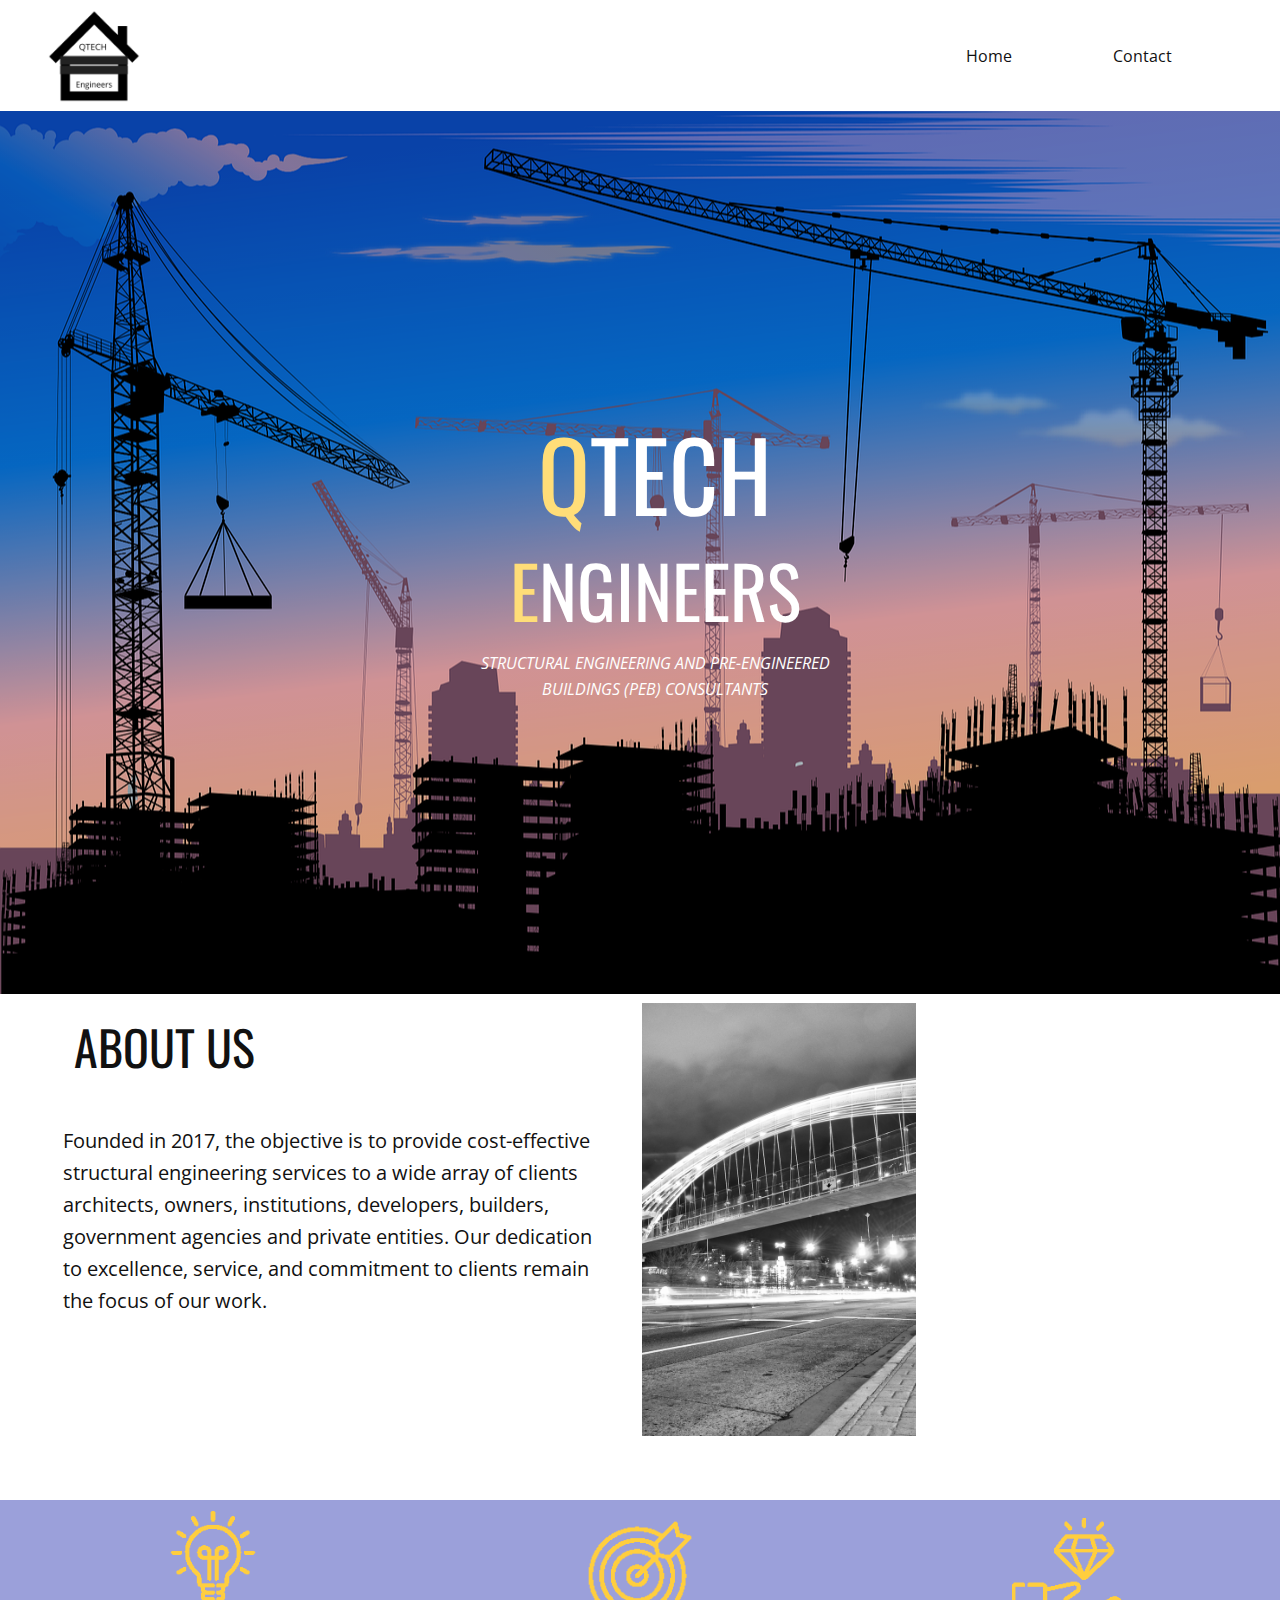
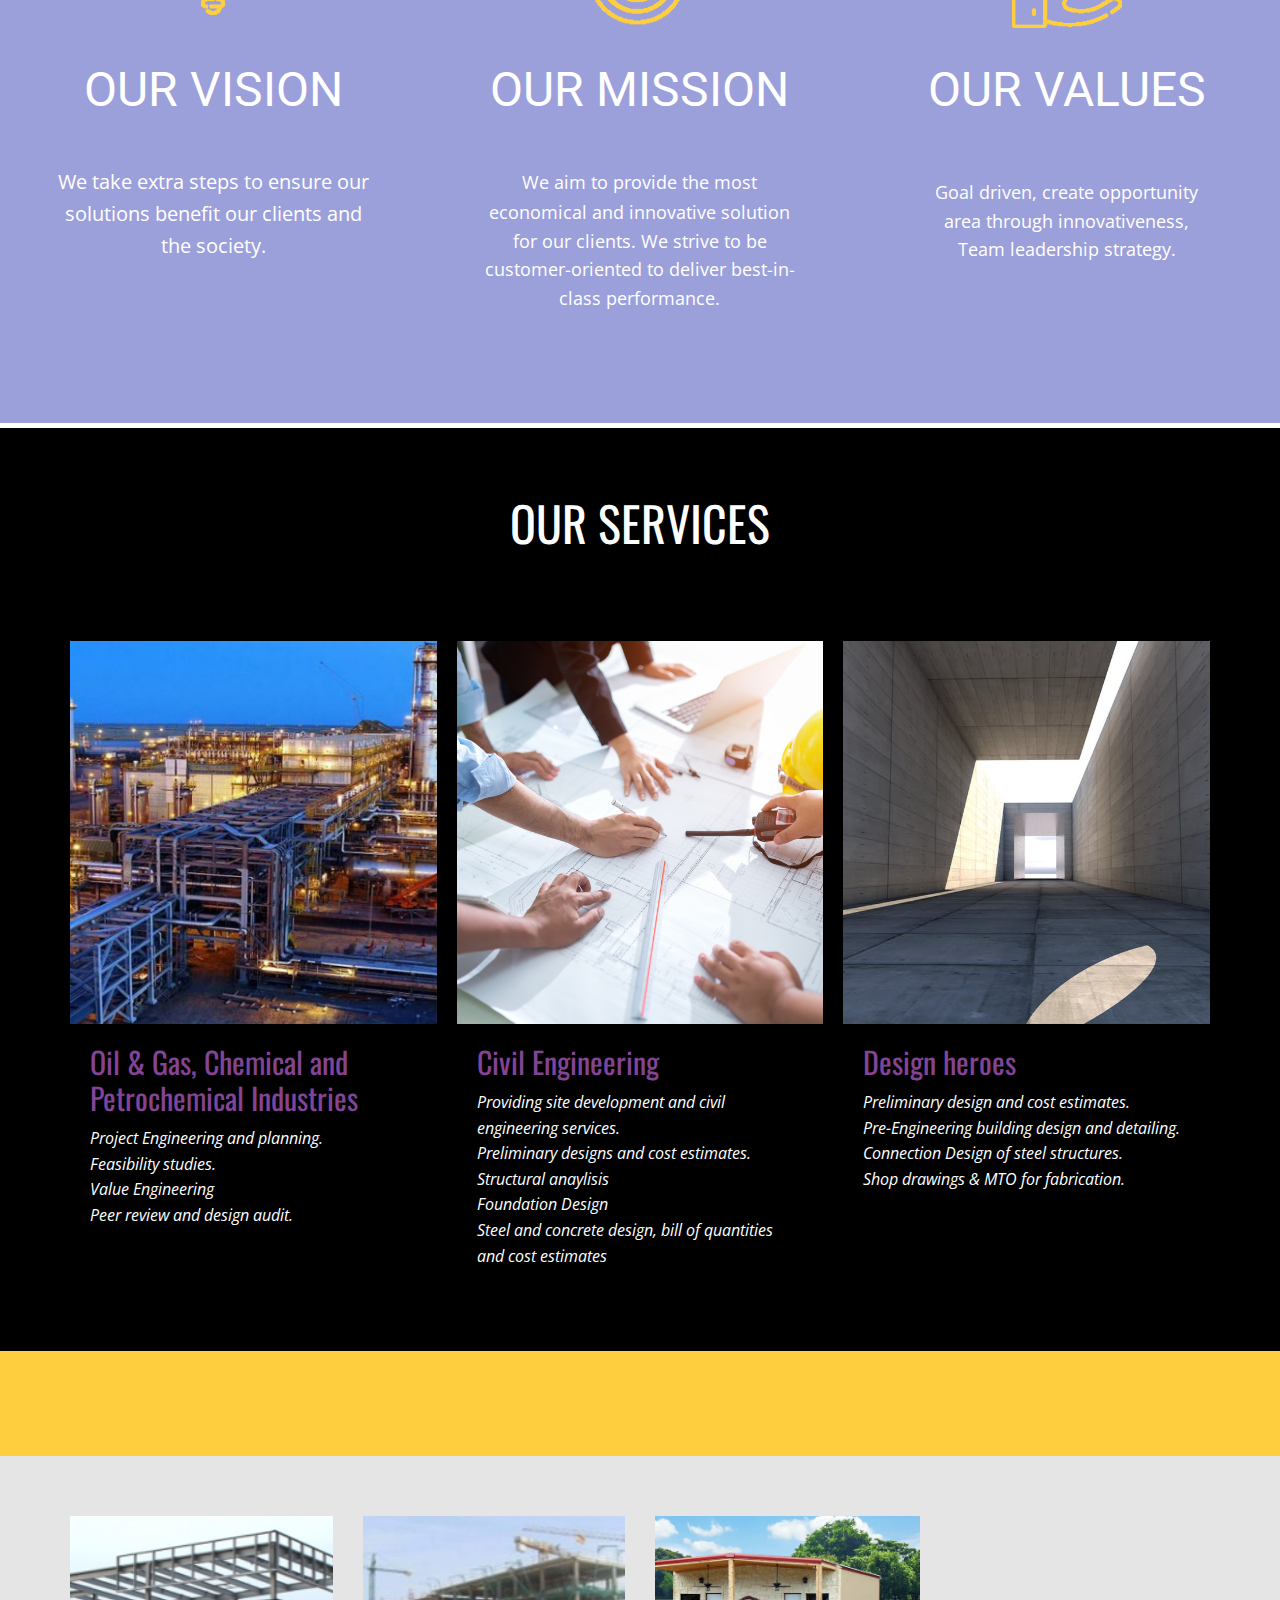
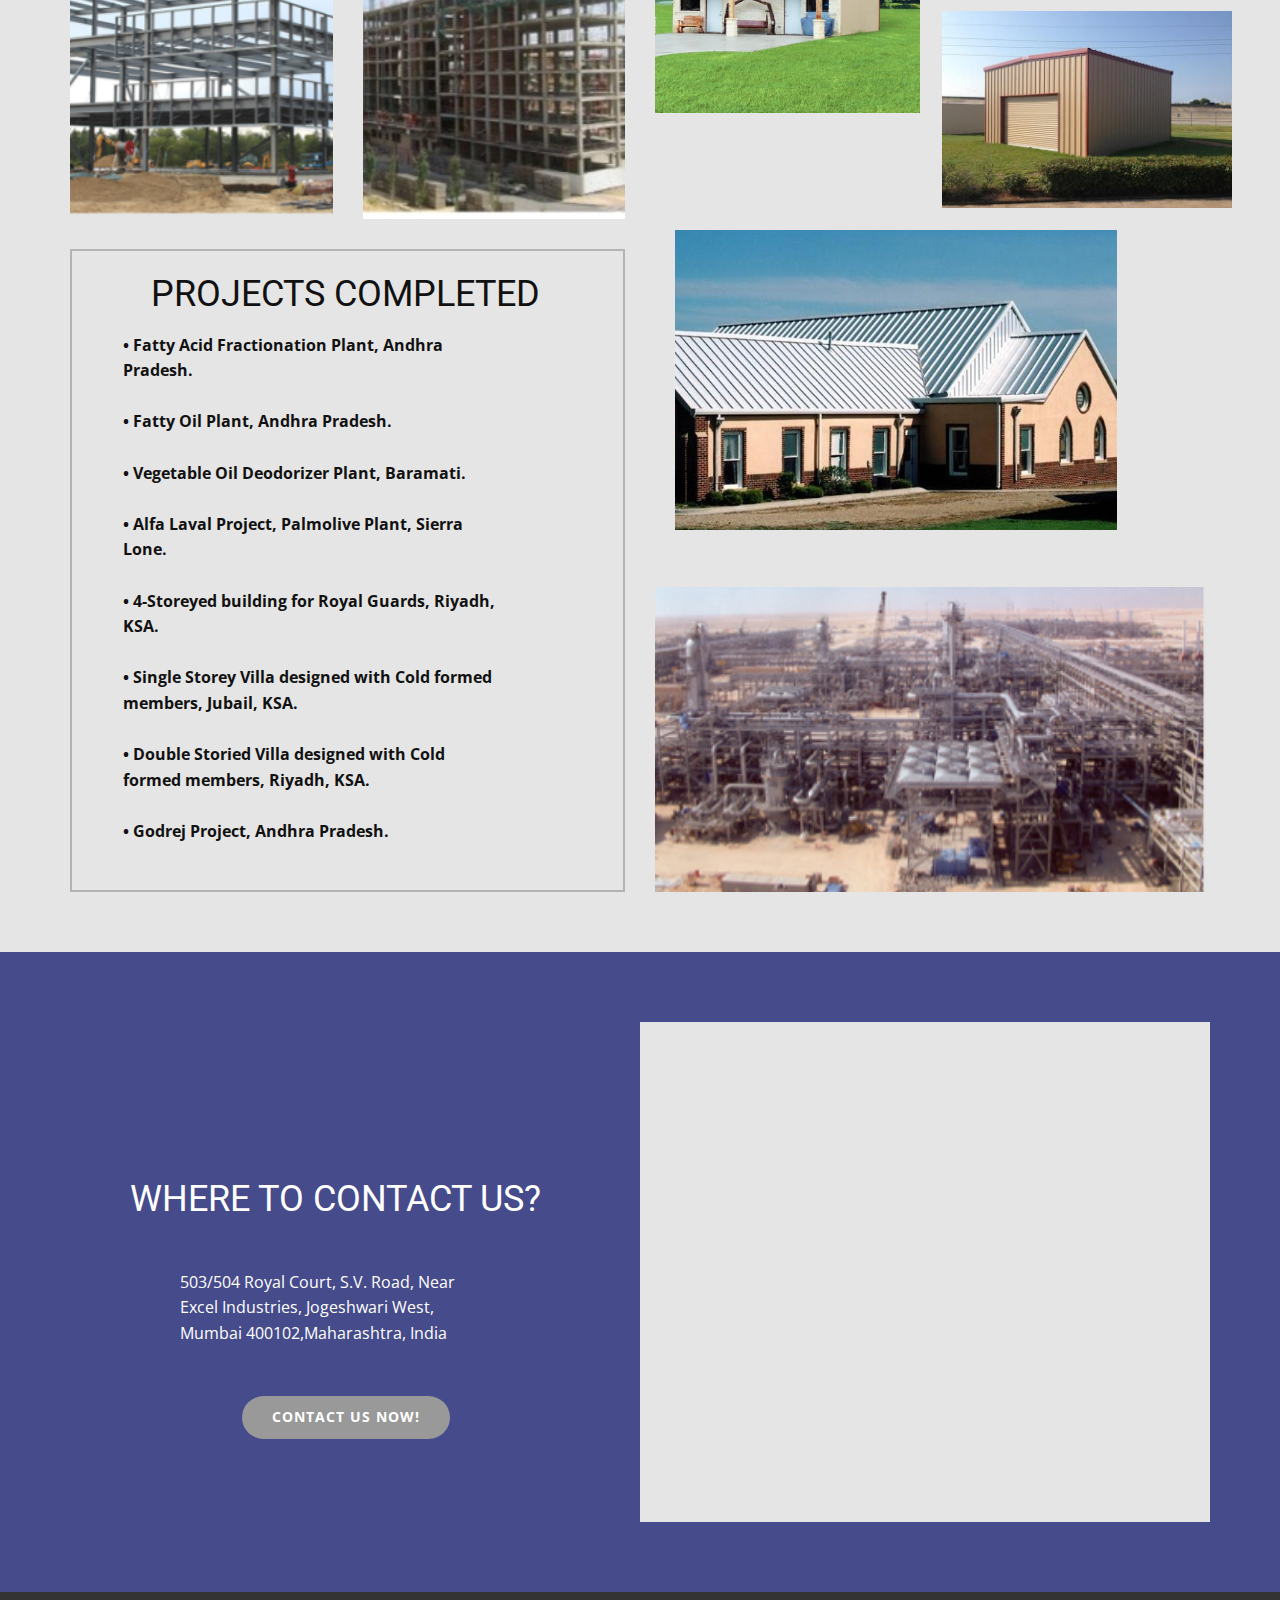
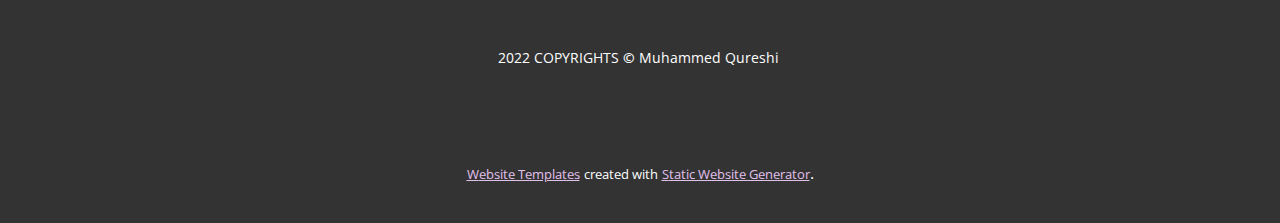
<file: index.html>
<!DOCTYPE html>
<html style="font-size: 16px;">
  <head>
    <meta name="viewport" content="width=device-width, initial-scale=1.0">
    <meta charset="utf-8">
    <meta name="keywords" content="Architecture and Constructions, About us, What to learn more?, Latest posts, Empire State Building, Special In Studio">
    <meta name="description" content="">
    <meta name="page_type" content="np-template-header-footer-from-plugin">
    <title>Home</title>
    <link rel="stylesheet" href="nicepage.css" media="screen">
<link rel="stylesheet" href="Home.css" media="screen">
    <script class="u-script" type="text/javascript" src="jquery.js" defer=""></script>
    <script class="u-script" type="text/javascript" src="nicepage.js" defer=""></script>
    <meta name="generator" content="Nicepage 4.2.6, nicepage.com">
    <link id="u-theme-google-font" rel="stylesheet" href="https://fonts.googleapis.com/css?family=Roboto:100,100i,300,300i,400,400i,500,500i,700,700i,900,900i|Open+Sans:300,300i,400,400i,600,600i,700,700i,800,800i">
    <link id="u-page-google-font" rel="stylesheet" href="https://fonts.googleapis.com/css?family=Oswald:200,300,400,500,600,700">
    
    
    
    
    
    
    
    
    
    
    
    <script type="application/ld+json">{
		"@context": "http://schema.org",
		"@type": "Organization",
		"name": "QTECH",
		"logo": "images/QTECHLOGO.png"
}</script>
    <meta name="theme-color" content="#834496">
    <meta property="og:title" content="Home">
    <meta property="og:description" content="">
    <meta property="og:type" content="website">
  </head>
  <body data-home-page="Home.html" data-home-page-title="Home" class="u-body"><header class="u-clearfix u-header" id="sec-ec2f"><div class="u-clearfix u-sheet u-valign-middle u-sheet-1">
        <a href="Home.html" data-page-id="66021526" class="u-image u-logo u-image-1" data-image-width="500" data-image-height="500" title="Home">
          <img src="images/QTECHLOGO.png" class="u-logo-image u-logo-image-1">
        </a>
        <nav class="u-menu u-menu-dropdown u-offcanvas u-menu-1">
          <div class="menu-collapse" style="font-size: 1rem; letter-spacing: 0px;">
            <a class="u-button-style u-custom-left-right-menu-spacing u-custom-padding-bottom u-custom-top-bottom-menu-spacing u-nav-link u-text-active-palette-1-base u-text-hover-palette-2-base" href="#">
              <svg viewBox="0 0 24 24"><use xmlns:xlink="http://www.w3.org/1999/xlink" xlink:href="#menu-hamburger"></use></svg>
              <svg version="1.1" xmlns="http://www.w3.org/2000/svg" xmlns:xlink="http://www.w3.org/1999/xlink"><defs><symbol id="menu-hamburger" viewBox="0 0 16 16" style="width: 16px; height: 16px;"><rect y="1" width="16" height="2"></rect><rect y="7" width="16" height="2"></rect><rect y="13" width="16" height="2"></rect>
</symbol>
</defs></svg>
            </a>
          </div>
          <div class="u-custom-menu u-nav-container">
            <ul class="u-nav u-spacing-25 u-unstyled u-nav-1"><li class="u-nav-item"><a class="u-button-style u-nav-link" href="Home.html" style="padding: 34px 38px;">Home</a>
</li><li class="u-nav-item"><a class="u-button-style u-nav-link" href="Contact.html" style="padding: 34px 38px;">Contact</a>
</li></ul>
          </div>
          <div class="u-custom-menu u-nav-container-collapse">
            <div class="u-black u-container-style u-inner-container-layout u-opacity u-opacity-95 u-sidenav">
              <div class="u-inner-container-layout u-sidenav-overflow">
                <div class="u-menu-close"></div>
                <ul class="u-align-center u-nav u-popupmenu-items u-unstyled u-nav-2"><li class="u-nav-item"><a class="u-button-style u-nav-link" href="Home.html" style="padding: 34px 38px;">Home</a>
</li><li class="u-nav-item"><a class="u-button-style u-nav-link" href="Contact.html" style="padding: 34px 38px;">Contact</a>
</li></ul>
              </div>
            </div>
            <div class="u-black u-menu-overlay u-opacity u-opacity-70"></div>
          </div>
        </nav>
      </div></header> 
    <section class="u-clearfix u-image u-shading u-section-1" id="sec-baf7" data-image-width="1280" data-image-height="904">
      <div class="u-clearfix u-sheet u-sheet-1">
        <div class="u-align-center u-container-style u-expanded-width-xs u-group u-group-1">
          <div class="u-container-layout u-container-layout-1">
            <h1 class="u-custom-font u-font-oswald u-text u-title u-text-1">
              <span class="u-text-palette-4-light-1">Q</span>TECH<br>
              <span style="font-size: 4.5rem;">
                <span class="u-text-palette-4-light-1">E</span>NGINEERS
              </span>
            </h1>
            <p class="u-hover-feature u-text u-text-palette-4-base u-text-2">
              <span class="u-text-white"> Structural Engineering and Pre-Engineered<br>Buildings (PEB) Consultants
              </span>
              <span style="font-style: italic;">
                <span style="font-style: normal;"></span>
              </span>
            </p>
          </div>
        </div>
      </div>
      
    </section>
    <section class="u-clearfix u-white u-section-2" id="sec-b8df">
      <div class="u-clearfix u-sheet u-sheet-1">
        <div class="u-clearfix u-gutter-20 u-layout-wrap u-layout-wrap-1">
          <div class="u-layout">
            <div class="u-layout-row">
              <div class="u-container-style u-layout-cell u-left-cell u-size-20-md u-size-30 u-layout-cell-1">
                <div class="u-container-layout u-valign-middle-md u-valign-middle-sm u-valign-middle-xs">
                  <h2 class="u-custom-font u-font-oswald u-text u-text-1">About us</h2>
                  <p class="u-align-left u-text u-text-2"> Founded in 2017, the objective is to provide cost-effective structural engineering services to a wide array of clients architects, owners, institutions, developers, builders, government agencies and private entities. Our dedication to excellence, service, and commitment to clients remain the focus of our work.</p>
                </div>
              </div>
              <div class="u-container-style u-image u-layout-cell u-size-15 u-size-20-md u-image-1" data-image-width="150" data-image-height="100">
                <div class="u-container-layout"></div>
              </div>
              <div class="u-container-style u-hidden-md u-image u-layout-cell u-right-cell u-size-15 u-size-20-md u-image-2" data-image-width="1140" data-image-height="700">
                <div class="u-container-layout"></div>
              </div>
            </div>
          </div>
        </div>
      </div>
    </section>
    <section class="u-clearfix u-expanded-width-lg u-expanded-width-md u-expanded-width-sm u-expanded-width-xs u-valign-middle u-white u-section-3" id="sec-4ba6">
      <div class="u-clearfix u-expanded-width u-layout-wrap u-layout-wrap-1">
        <div class="u-layout">
          <div class="u-layout-row">
            <div class="u-container-style u-layout-cell u-left-cell u-palette-2-light-1 u-size-20 u-size-20-md u-layout-cell-1">
              <div class="u-container-layout u-container-layout-1"><span class="u-file-icon u-icon u-icon-circle u-text-palette-4-base u-icon-1"><img src="images/2.png" alt=""></span>
                <h1 class="u-text u-text-default u-text-1">OUR VISION</h1>
                <p class="u-align-center u-text u-text-2">
                  <span style="font-size: 1.25rem;">We take extra steps to ensure our solutions benefit our clients and the society.</span>
                </p>
              </div>
            </div>
            <div class="u-container-style u-layout-cell u-palette-2-light-1 u-size-20 u-size-20-md u-layout-cell-2">
              <div class="u-container-layout u-container-layout-2"><span class="u-file-icon u-icon u-icon-rectangle u-text-palette-4-base u-icon-2"><img src="images/3.png" alt=""></span>
                <h1 class="u-text u-text-default u-text-3">OUR MISSION</h1>
                <p class="u-align-center u-text u-text-4">
                  <span style="font-size: 1.25rem;"></span>We aim to provide the most economical and innovative solution for our clients. We strive to be customer-oriented to deliver best-in-class performance. 
                </p>
              </div>
            </div>
            <div class="u-align-left u-container-style u-hidden-md u-layout-cell u-palette-2-light-1 u-right-cell u-size-20 u-size-20-md u-layout-cell-3">
              <div class="u-container-layout u-container-layout-3"><span class="u-file-icon u-icon u-text-palette-4-base u-icon-3"><img src="images/4.png" alt=""></span>
                <h1 class="u-text u-text-default u-text-5">OUR VALUES</h1>
                <p class="u-align-center u-text u-text-6">Goal driven, create opportunity<br>area through innovativeness,<br>Team leadership strategy.
                </p>
              </div>
            </div>
          </div>
        </div>
      </div>
    </section>
    <section class="u-black u-clearfix u-section-4" id="sec-0f4e">
      <div class="u-clearfix u-sheet u-sheet-1">
        <div class="u-align-center u-container-style u-group u-group-1">
          <div class="u-container-layout u-container-layout-1">
            <h2 class="u-custom-font u-font-oswald u-text u-text-1">Our Services</h2>
          </div>
        </div>
        <div class="u-clearfix u-expanded-width u-gutter-20 u-layout-wrap u-layout-wrap-1">
          <div class="u-layout">
            <div class="u-layout-row">
              <div class="u-container-style u-layout-cell u-left-cell u-size-20 u-size-20-md u-layout-cell-1">
                <div class="u-container-layout">
                  <img class="u-expanded-width u-image u-image-1" src="images/Structuraloilandgas.jpeg" data-image-width="1600" data-image-height="791">
                  <h3 class="u-custom-font u-font-oswald u-text u-text-2">
                    <a href="https://www.scmwsolutions.com/services/oil-gas-chemical-and-petrochemical-industries/" class="u-active-none u-border-none u-btn u-button-style u-hover-none u-none u-text-palette-1-base u-btn-1">Oil &amp; Gas, Chemical and Petrochemical Industries</a>
                    <br>
                  </h3>
                  <p class="u-text u-text-3">Project Engineering and planning.<br>Feasibility studies.<br>Value Engineering<br>Peer review and design audit.
                  </p>
                </div>
              </div>
              <div class="u-container-style u-layout-cell u-size-20 u-size-20-md u-layout-cell-2">
                <div class="u-container-layout">
                  <img class="u-expanded-width u-image u-image-2" src="images/civilEng.jpeg" data-image-width="1000" data-image-height="667">
                  <h3 class="u-custom-font u-font-oswald u-text u-text-4">
                    <a href="https://www.scmwsolutions.com/services/construction-management/" class="u-active-none u-border-none u-btn u-button-style u-hover-none u-none u-text-palette-1-base u-btn-2">Civil Engineering</a>
                    <br>
                  </h3>
                  <p class="u-text u-text-5">Providing site development and civil engineering services.<br>Preliminary designs and cost estimates.<br>Structural anaylisis&nbsp;<br>Foundation Design<br>Steel and concrete design, bill of quantities and cost estimates
                  </p>
                </div>
              </div>
              <div class="u-container-style u-layout-cell u-right-cell u-size-20 u-size-20-md u-layout-cell-3">
                <div class="u-container-layout">
                  <img class="u-expanded-width u-image u-image-3" src="images/feda865e765fbfb942243c0d8c41a51b.jpeg">
                  <h3 class="u-custom-font u-font-oswald u-text u-text-palette-1-base u-text-6">Design heroes<br>
                  </h3>
                  <p class="u-text u-text-7">Preliminary design and cost estimates.<br>Pre-Engineering building design and detailing.<br>Connection Design of steel structures.<br>Shop drawings &amp; MTO for fabrication.
                  </p>
                </div>
              </div>
            </div>
          </div>
        </div>
      </div>
    </section>
    <section class="u-clearfix u-palette-4-base u-section-5" id="sec-25e6">
      <div class="u-clearfix u-sheet u-sheet-1"></div>
    </section>
    <section class="u-align-center u-clearfix u-grey-10 u-section-6" id="sec-bfe2">
      <div class="u-clearfix u-sheet u-valign-middle u-sheet-1">
        <div class="u-clearfix u-expanded-width u-gutter-30 u-layout-wrap u-layout-wrap-1">
          <div class="u-layout">
            <div class="u-layout-row">
              <div class="u-size-30 u-size-60-md">
                <div class="u-layout-col">
                  <div class="u-size-20">
                    <div class="u-layout-row">
                      <div class="u-align-left u-container-style u-hidden-sm u-hidden-xs u-image u-layout-cell u-left-cell u-size-30 u-image-1" data-image-width="375" data-image-height="241">
                        <div class="u-container-layout u-container-layout-1"></div>
                      </div>
                      <div class="u-align-left u-container-style u-image u-layout-cell u-size-30 u-image-2" data-image-width="363" data-image-height="226">
                        <div class="u-container-layout u-container-layout-2" src=""></div>
                      </div>
                    </div>
                  </div>
                  <div class="u-size-40">
                    <div class="u-layout-row">
                      <div class="u-align-left u-container-style u-layout-cell u-left-cell u-size-60 u-layout-cell-3">
                        <div class="u-border-2 u-border-grey-30 u-container-layout u-container-layout-3">
                          <h2 class="u-text u-text-1">PROJECTS COMPLETED</h2>
                          <p class="u-text u-text-2"><b>• Fatty Acid Fractionation Plant, Andhra</b>
                            <br><b> Pradesh.</b>
                            <br><b></b>
                            <br><b>• Fatty Oil Plant, Andhra Pradesh.</b>
                            <br>
                            <br><b>• Vegetable Oil Deodorizer Plant, Baramati.</b>
                            <br>
                            <br><b>• Alfa Laval Project, Palmolive Plant, Sierra</b>
                            <br><b> Lone.</b>
                            <br>
                            <br><b>• 4-Storeyed building for Royal Guards, Riyadh,</b>
                            <br><b> KSA.</b>
                            <br>
                            <br><b>• Single Storey Villa designed with Cold formed</b>
                            <br><b> members, Jubail, KSA.</b>
                            <br>
                            <br><b>• Double Storied Villa designed with Cold</b>
                            <br><b> formed members, Riyadh, KSA.</b>
                            <br>
                            <br><b>• Godrej Project, Andhra Pradesh.</b>
                            <br>
                            <br>
                          </p>
                        </div>
                      </div>
                    </div>
                  </div>
                </div>
              </div>
              <div class="u-size-30 u-size-60-md">
                <div class="u-layout-col">
                  <div class="u-size-40">
                    <div class="u-layout-row">
                      <div class="u-align-left u-container-style u-layout-cell u-right-cell u-size-60 u-layout-cell-4">
                        <div class="u-container-layout u-container-layout-4" src="">
                          <img class="u-image u-image-3" src="images/PHOTO-2021-09-20-09-14-10.jpg" data-image-width="592" data-image-height="440">
                          <img class="u-image u-image-4" src="images/ii.jpg" data-image-width="592" data-image-height="440">
                          <img class="u-image u-image-default u-image-5" src="images/lastone.jpg" alt="" data-image-width="592" data-image-height="440">
                        </div>
                      </div>
                    </div>
                  </div>
                  <div class="u-size-20">
                    <div class="u-layout-row">
                      <div class="u-align-left u-container-style u-hidden-sm u-hidden-xs u-image u-layout-cell u-right-cell u-size-60 u-image-6" data-image-width="336" data-image-height="195">
                        <div class="u-container-layout u-container-layout-5"></div>
                      </div>
                    </div>
                  </div>
                </div>
              </div>
            </div>
          </div>
        </div>
      </div>
    </section>
    <section class="u-clearfix u-palette-2-base u-section-7" id="sec-b351">
      <div class="u-clearfix u-sheet u-sheet-1">
        <div class="u-clearfix u-expanded-width u-layout-wrap u-layout-wrap-1">
          <div class="u-layout">
            <div class="u-layout-row">
              <div class="u-align-left u-container-style u-layout-cell u-left-cell u-shape-rectangle u-size-30 u-layout-cell-1">
                <div class="u-container-layout u-container-layout-1">
                  <h2 class="u-text u-text-1">WHERE TO CONTACT US?</h2>
                  <p class="u-text u-text-2"> 503/504 Royal Court, S.V. Road, Near<br>Excel Industries, Jogeshwari West,<br>Mumbai 400102,Maharashtra, India
                  </p>
                  <a href="Contact.html" data-page-id="85146046" class="u-border-none u-btn u-btn-round u-button-style u-grey-40 u-hover-palette-1-light-1 u-radius-50 u-btn-1">CONTACT US NOW!</a>
                </div>
              </div>
              <div class="u-container-style u-layout-cell u-right-cell u-size-30 u-layout-cell-2">
                <div class="u-container-layout u-container-layout-2">
                  <div class="u-expanded u-grey-10 u-map">
                    <div class="embed-responsive">
                      <iframe class="embed-responsive-item" src="//maps.google.com/maps?output=embed&amp;q=Jogeshwari%20West%2C%20Royal%20court%0AMumbai%20400102%2CMaharashtra%2C%20India&amp;t=m" data-map="[base64]"></iframe>
                    </div>
                  </div>
                </div>
              </div>
            </div>
          </div>
        </div>
      </div>
    </section>
    
    
    
    
    
    <footer class="u-clearfix u-footer u-grey-80" id="sec-2b25"><div class="u-clearfix u-sheet u-sheet-1">
        <div class="u-align-center u-container-style u-group u-group-1">
          <div class="u-container-layout u-valign-middle u-container-layout-1">
            <p class="u-small-text u-text u-text-variant u-text-1">2022 COPYRIGHTS&nbsp;<b>©</b>&nbsp;Muhammed Qureshi&nbsp;<br>
            </p>
          </div>
        </div>
      </div></footer>
    <section class="u-backlink u-clearfix u-grey-80">
      <a class="u-link" href="https://nicepage.com/website-templates" target="_blank">
        <span>Website Templates</span>
      </a>
      <p class="u-text">
        <span>created with</span>
      </p>
      <a class="u-link" href="https://nicepage.com/static-site-generator" target="_blank">
        <span>Static Website Generator</span>
      </a>. 
    </section>
  </body>
</html>
</file>
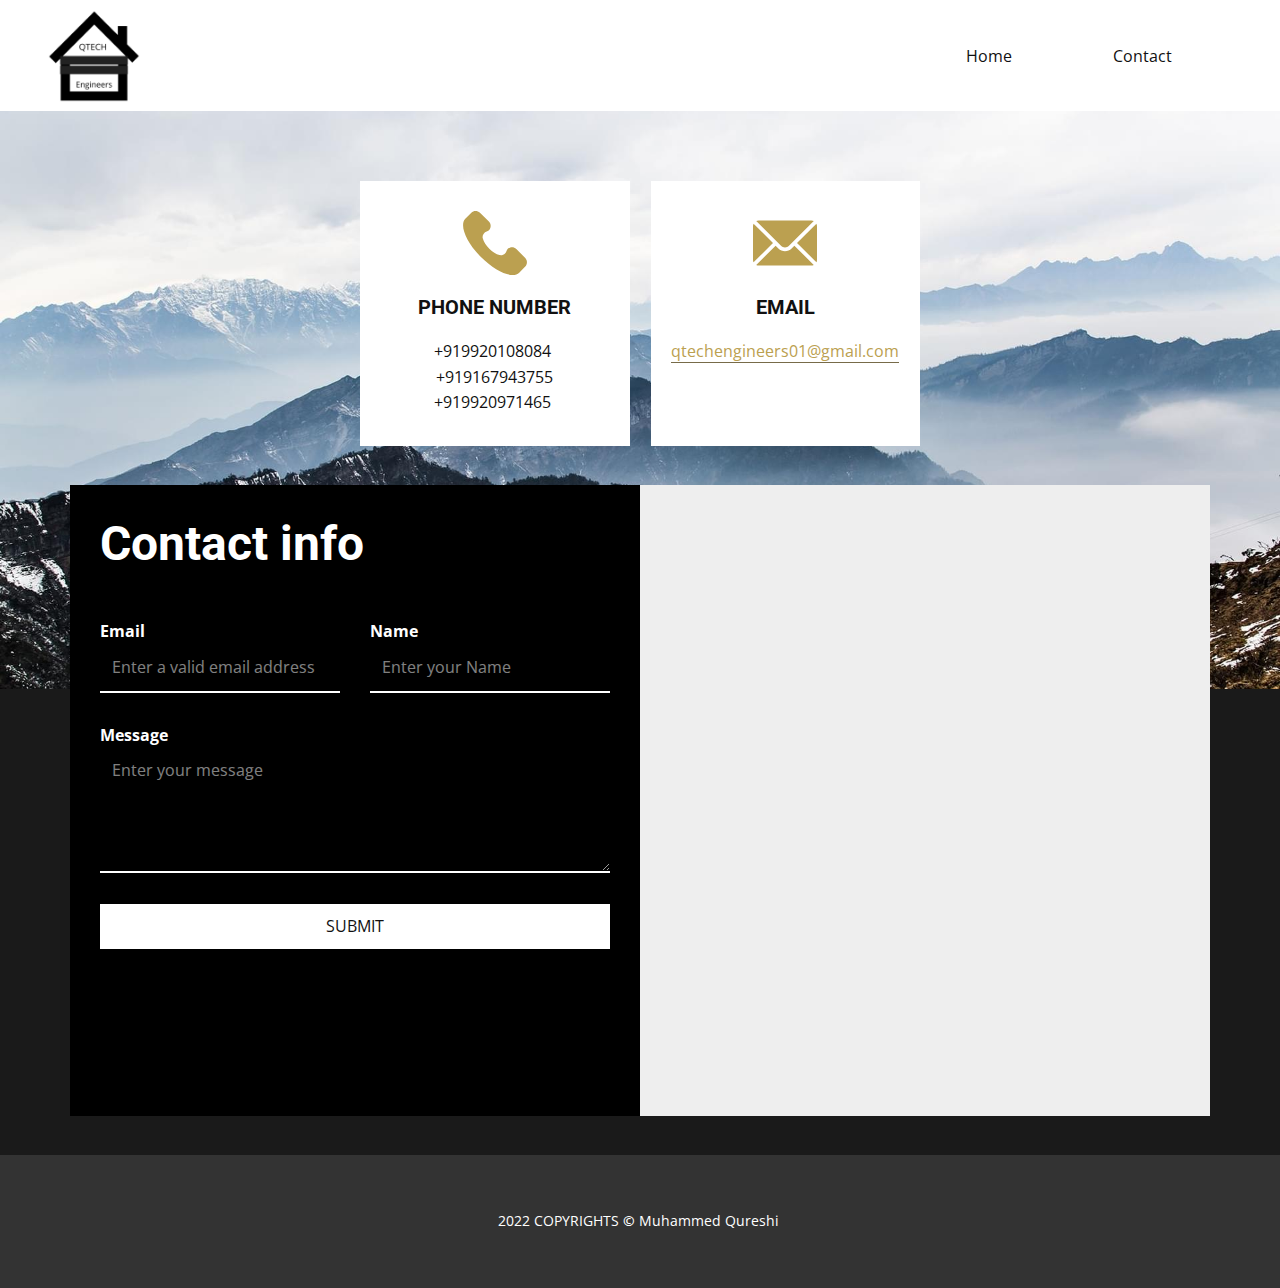
<file: Contact.html>
<!DOCTYPE html>
<html style="font-size: 16px;">
  <head>
    <meta name="viewport" content="width=device-width, initial-scale=1.0">
    <meta charset="utf-8">
    <meta name="keywords" content="">
    <meta name="description" content="">
    <meta name="page_type" content="np-template-header-footer-from-plugin">
    <title>Contact</title>
    <link rel="stylesheet" href="nicepage.css" media="screen">
<link rel="stylesheet" href="Contact.css" media="screen">
    <script class="u-script" type="text/javascript" src="jquery.js" defer=""></script>
    <script class="u-script" type="text/javascript" src="nicepage.js" defer=""></script>
    <meta name="generator" content="Nicepage 4.2.6, nicepage.com">
    <link id="u-theme-google-font" rel="stylesheet" href="https://fonts.googleapis.com/css?family=Roboto:100,100i,300,300i,400,400i,500,500i,700,700i,900,900i|Open+Sans:300,300i,400,400i,600,600i,700,700i,800,800i">
    
    
    
    
    
    <script type="application/ld+json">{
		"@context": "http://schema.org",
		"@type": "Organization",
		"name": "QTECH",
		"logo": "images/QTECHLOGO.png"
}</script>
    <meta name="theme-color" content="#834496">
    <meta property="og:title" content="Contact">
    <meta property="og:description" content="">
    <meta property="og:type" content="website">
  </head>
  <body class="u-body"><header class="u-clearfix u-header" id="sec-ec2f"><div class="u-clearfix u-sheet u-valign-middle u-sheet-1">
        <a href="Home.html" data-page-id="66021526" class="u-image u-logo u-image-1" data-image-width="500" data-image-height="500" title="Home">
          <img src="images/QTECHLOGO.png" class="u-logo-image u-logo-image-1">
        </a>
        <nav class="u-menu u-menu-dropdown u-offcanvas u-menu-1">
          <div class="menu-collapse" style="font-size: 1rem; letter-spacing: 0px;">
            <a class="u-button-style u-custom-left-right-menu-spacing u-custom-padding-bottom u-custom-top-bottom-menu-spacing u-nav-link u-text-active-palette-1-base u-text-hover-palette-2-base" href="#">
              <svg viewBox="0 0 24 24"><use xmlns:xlink="http://www.w3.org/1999/xlink" xlink:href="#menu-hamburger"></use></svg>
              <svg version="1.1" xmlns="http://www.w3.org/2000/svg" xmlns:xlink="http://www.w3.org/1999/xlink"><defs><symbol id="menu-hamburger" viewBox="0 0 16 16" style="width: 16px; height: 16px;"><rect y="1" width="16" height="2"></rect><rect y="7" width="16" height="2"></rect><rect y="13" width="16" height="2"></rect>
</symbol>
</defs></svg>
            </a>
          </div>
          <div class="u-custom-menu u-nav-container">
            <ul class="u-nav u-spacing-25 u-unstyled u-nav-1"><li class="u-nav-item"><a class="u-button-style u-nav-link" href="Home.html" style="padding: 34px 38px;">Home</a>
</li><li class="u-nav-item"><a class="u-button-style u-nav-link" href="Contact.html" style="padding: 34px 38px;">Contact</a>
</li></ul>
          </div>
          <div class="u-custom-menu u-nav-container-collapse">
            <div class="u-black u-container-style u-inner-container-layout u-opacity u-opacity-95 u-sidenav">
              <div class="u-inner-container-layout u-sidenav-overflow">
                <div class="u-menu-close"></div>
                <ul class="u-align-center u-nav u-popupmenu-items u-unstyled u-nav-2"><li class="u-nav-item"><a class="u-button-style u-nav-link" href="Home.html" style="padding: 34px 38px;">Home</a>
</li><li class="u-nav-item"><a class="u-button-style u-nav-link" href="Contact.html" style="padding: 34px 38px;">Contact</a>
</li></ul>
              </div>
            </div>
            <div class="u-black u-menu-overlay u-opacity u-opacity-70"></div>
          </div>
        </nav>
      </div></header>
    <section class="u-clearfix u-grey-90 u-valign-top-lg u-valign-top-md u-valign-top-xl u-section-1" id="carousel_227b">
      <img class="u-expanded-width u-image u-image-1" src="images/fgfg-min.jpg" data-image-width="1920" data-image-height="1003">
      <div class="u-list u-list-1">
        <div class="u-repeater u-repeater-1">
          <div class="u-align-center u-container-style u-list-item u-repeater-item u-white u-list-item-1">
            <div class="u-container-layout u-similar-container u-valign-top u-container-layout-1"><span class="u-icon u-icon-circle u-text-palette-4-dark-1 u-icon-1"><svg class="u-svg-link" preserveAspectRatio="xMidYMin slice" viewBox="0 0 513.64 513.64" style=""><use xmlns:xlink="http://www.w3.org/1999/xlink" xlink:href="#svg-9786"></use></svg><svg class="u-svg-content" viewBox="0 0 513.64 513.64" x="0px" y="0px" id="svg-9786" style="enable-background:new 0 0 513.64 513.64;"><g><g><path d="M499.66,376.96l-71.68-71.68c-25.6-25.6-69.12-15.359-79.36,17.92c-7.68,23.041-33.28,35.841-56.32,30.72    c-51.2-12.8-120.32-79.36-133.12-133.12c-7.68-23.041,7.68-48.641,30.72-56.32c33.28-10.24,43.52-53.76,17.92-79.36l-71.68-71.68    c-20.48-17.92-51.2-17.92-69.12,0l-48.64,48.64c-48.64,51.2,5.12,186.88,125.44,307.2c120.32,120.32,256,176.641,307.2,125.44    l48.64-48.64C517.581,425.6,517.581,394.88,499.66,376.96z"></path>
</g>
</g></svg></span>
              <h5 class="u-text u-text-1">phone number</h5>
              <p class="u-text u-text-2">+919920108084&nbsp; +919167943755 +919920971465&nbsp;</p>
            </div>
          </div>
          <div class="u-align-center u-container-style u-list-item u-repeater-item u-white u-list-item-2">
            <div class="u-container-layout u-similar-container u-valign-top u-container-layout-2"><span class="u-icon u-icon-circle u-text-palette-4-dark-1 u-icon-2"><svg class="u-svg-link" preserveAspectRatio="xMidYMin slice" viewBox="0 0 512 512" style=""><use xmlns:xlink="http://www.w3.org/1999/xlink" xlink:href="#svg-9f82"></use></svg><svg class="u-svg-content" viewBox="0 0 512 512" x="0px" y="0px" id="svg-9f82" style="enable-background:new 0 0 512 512;"><g><g><path d="M507.49,101.721L352.211,256L507.49,410.279c2.807-5.867,4.51-12.353,4.51-19.279V121    C512,114.073,510.297,107.588,507.49,101.721z"></path>
</g>
</g><g><g><path d="M467,76H45c-6.927,0-13.412,1.703-19.279,4.51l198.463,197.463c17.548,17.548,46.084,17.548,63.632,0L486.279,80.51    C480.412,77.703,473.927,76,467,76z"></path>
</g>
</g><g><g><path d="M4.51,101.721C1.703,107.588,0,114.073,0,121v270c0,6.927,1.703,13.413,4.51,19.279L159.789,256L4.51,101.721z"></path>
</g>
</g><g><g><path d="M331,277.211l-21.973,21.973c-29.239,29.239-76.816,29.239-106.055,0L181,277.211L25.721,431.49    C31.588,434.297,38.073,436,45,436h422c6.927,0,13.412-1.703,19.279-4.51L331,277.211z"></path>
</g>
</g></svg></span>
              <h5 class="u-text u-text-3">Email</h5>
              <p class="u-text u-text-4">
                <a href="mailto:qtechengineers01@gmail.com" class="u-active-none u-border-1 u-border-active-black u-border-hover-black u-border-palette-4-dark-2 u-btn u-button-link u-button-style u-hover-none u-none u-text-active-black u-text-hover-black u-text-palette-4-dark-1 u-btn-1">qtechengineers01@gmail.com<br>
                </a>
              </p>
            </div>
          </div>
        </div>
      </div>
      <div class="u-clearfix u-layout-wrap u-layout-wrap-1">
        <div class="u-layout">
          <div class="u-layout-row">
            <div class="u-align-left u-black u-container-style u-layout-cell u-left-cell u-size-30 u-layout-cell-1">
              <div class="u-container-layout u-container-layout-3">
                <h3 class="u-text u-text-body-alt-color u-text-default u-text-5">Contact info</h3>
                <div class="u-expanded-width-sm u-expanded-width-xs u-form u-form-1">
                  <form action="https://formspree.io/f/xwkypega" method="POST" class="u-clearfix u-form-spacing-30 u-form-vertical u-inner-form" style="padding: 0px;" source="custom" name="form">
                    <div class="u-form-email u-form-group u-form-partition-factor-2">
                      <label for="email-319a" class="u-label u-text-body-alt-color u-label-1">Email</label>
                      <input type="email" placeholder="Enter a valid email address" id="email-319a" name="email" class="u-border-2 u-border-no-left u-border-no-right u-border-no-top u-border-white u-input u-input-rectangle" required="">
                    </div>
                    <div class="u-form-group u-form-name u-form-partition-factor-2">
                      <label for="name-319a" class="u-label u-text-body-alt-color u-label-2">Name</label>
                      <input type="text" placeholder="Enter your Name" id="name-319a" name="name" class="u-border-2 u-border-no-left u-border-no-right u-border-no-top u-border-white u-input u-input-rectangle" required="">
                    </div>
                    <div class="u-form-group u-form-message">
                      <label for="message-319a" class="u-label u-text-body-alt-color u-label-3">Message</label>
                      <textarea placeholder="Enter your message" rows="4" cols="50" id="message-319a" name="message" class="u-border-2 u-border-no-left u-border-no-right u-border-no-top u-border-white u-input u-input-rectangle" required=""></textarea>
                    </div>
                    <div class="u-align-left u-form-group u-form-submit">
                      <a href="#" class="u-btn u-btn-submit u-button-style u-white u-btn-2">Submit</a>
                      <input type="submit" value="submit" class="u-form-control-hidden" wfd-invisible="true">
                    </div>
                    <div class="u-form-send-message u-form-send-success" wfd-invisible="true"> Thank you! Your message has been sent. </div>
                    <div class="u-form-send-error u-form-send-message" wfd-invisible="true"> Unable to send your message. Please fix errors then try again. </div>
                    <input type="hidden" value="" name="recaptchaResponse" wfd-invisible="true">
                  </form>
                </div>
              </div>
            </div>
            <div class="u-black u-container-style u-layout-cell u-right-cell u-size-30 u-layout-cell-2">
              <div class="u-container-layout u-container-layout-4">
                <div class="u-expanded u-grey-light-2 u-map">
                  <div class="embed-responsive">
                    <iframe class="embed-responsive-item" src="//maps.google.com/maps?output=embed&amp;q=Jogeshwari%20West%2C%20Royal%20court%20%0AMumbai%20400102%2CMaharashtra%2C%20India&amp;z=14&amp;t=m" data-map="[base64]"></iframe>
                  </div>
                </div>
              </div>
            </div>
          </div>
        </div>
      </div>
    </section>
    
    
    
    
    
    <footer class="u-clearfix u-footer u-grey-80" id="sec-2b25"><div class="u-clearfix u-sheet u-sheet-1">
        <div class="u-align-center u-container-style u-group u-group-1">
          <div class="u-container-layout u-valign-middle u-container-layout-1">
            <p class="u-small-text u-text u-text-variant u-text-1">2022 COPYRIGHTS&nbsp;<b>©</b>&nbsp;Muhammed Qureshi&nbsp;<br>
            </p>
          </div>
        </div>
      </div></footer>
    
  </body>
</html>
</file>
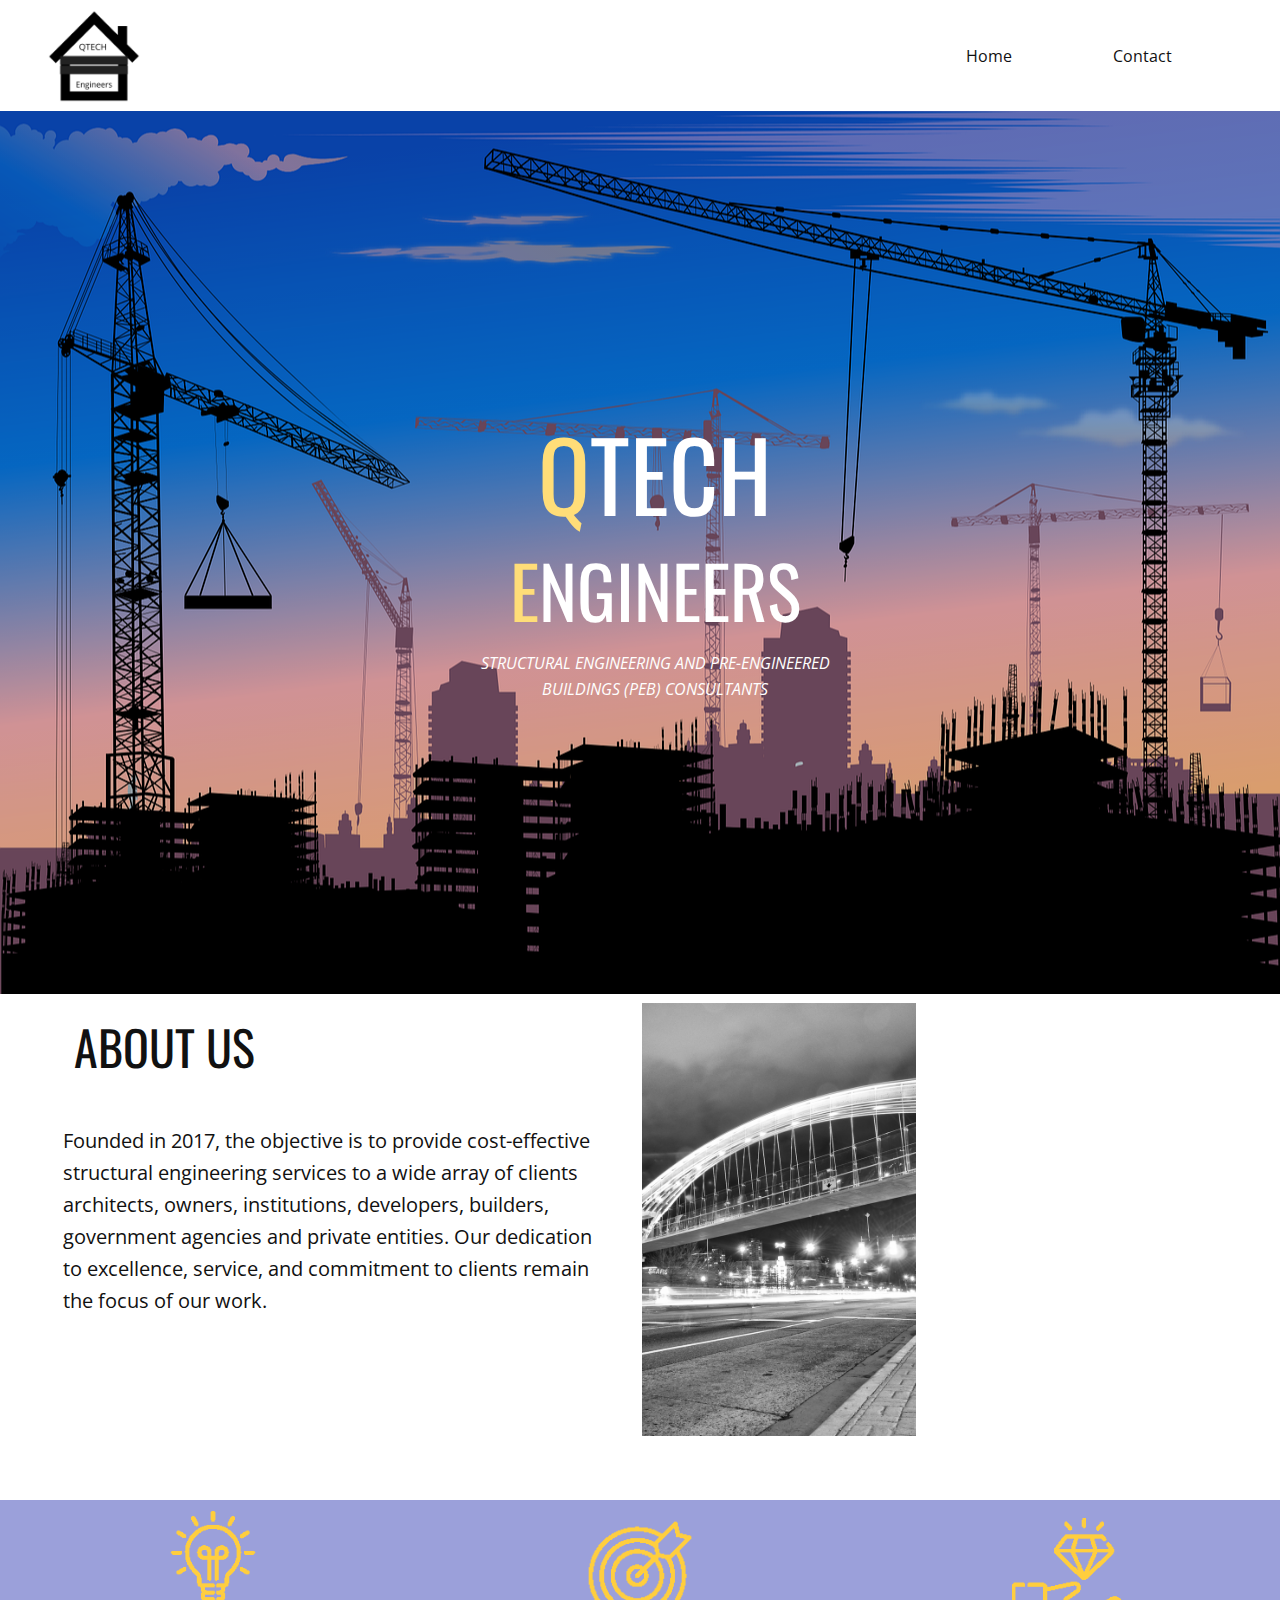
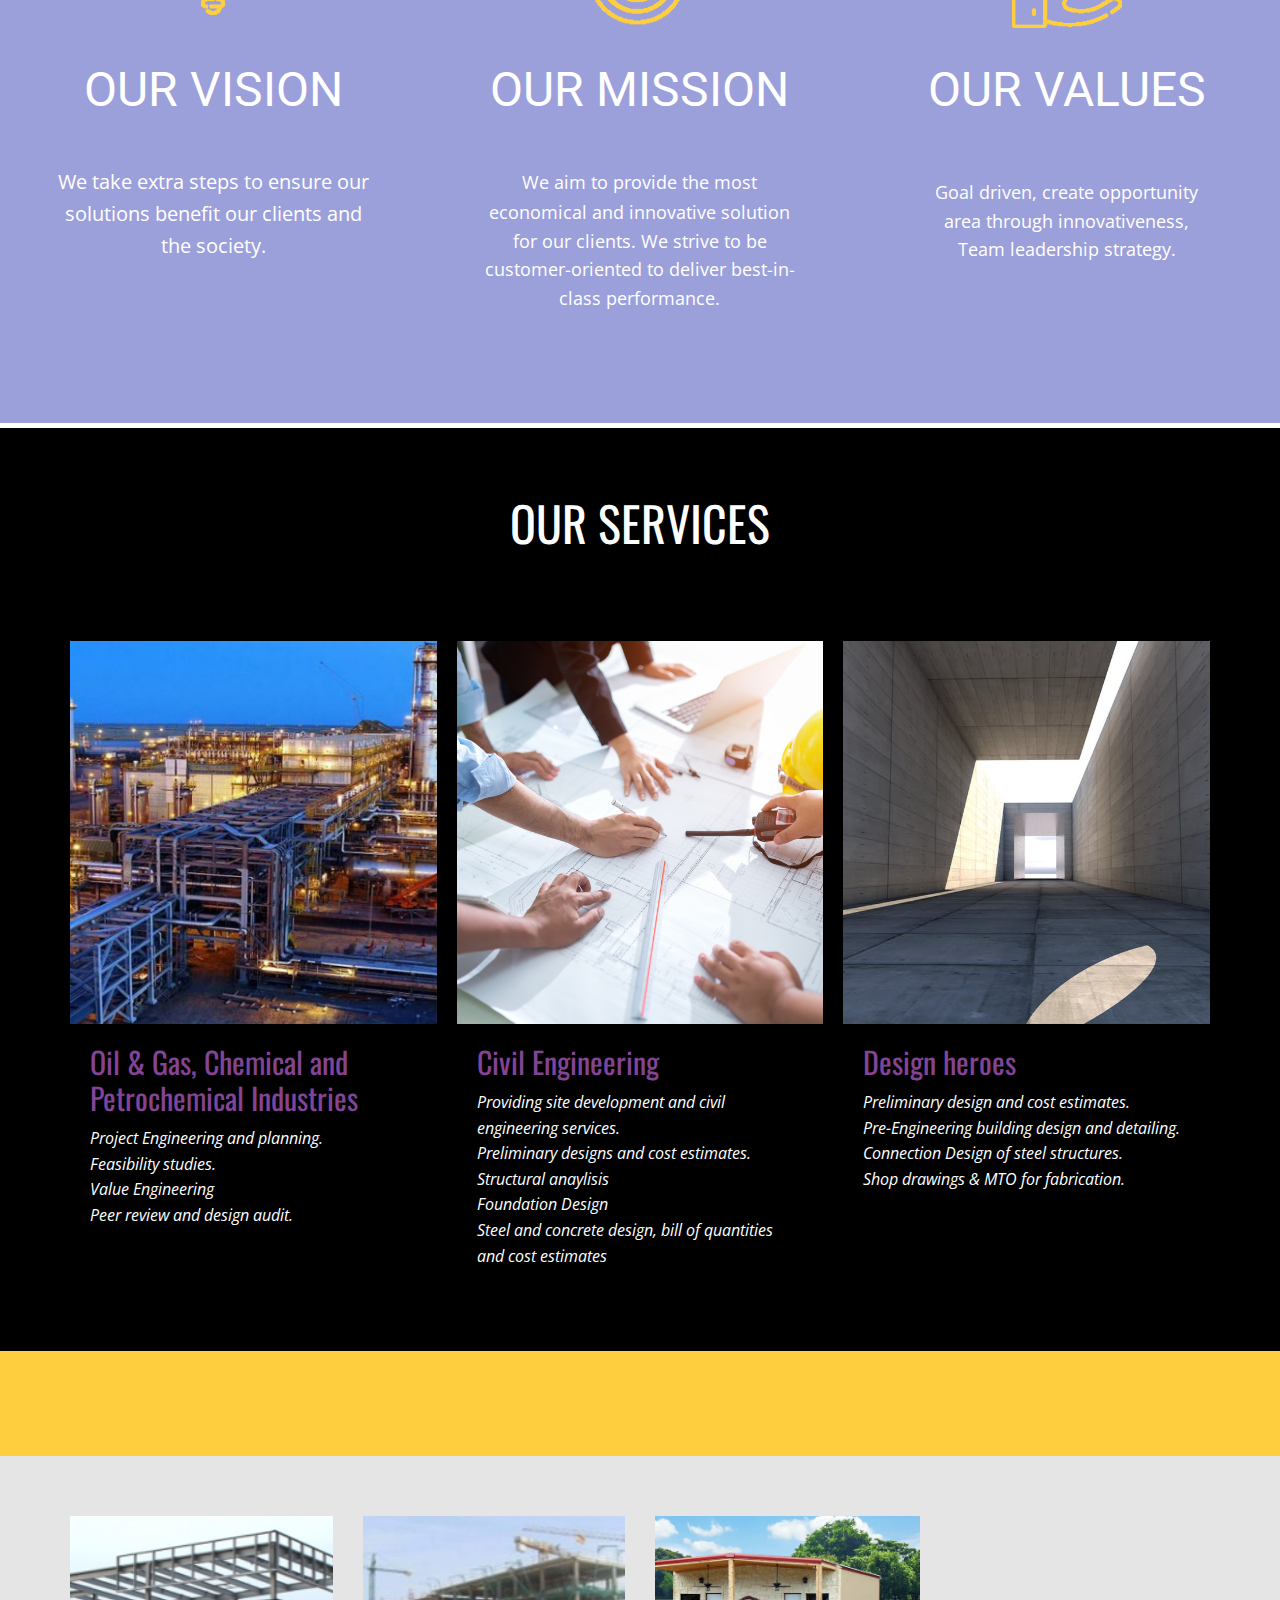
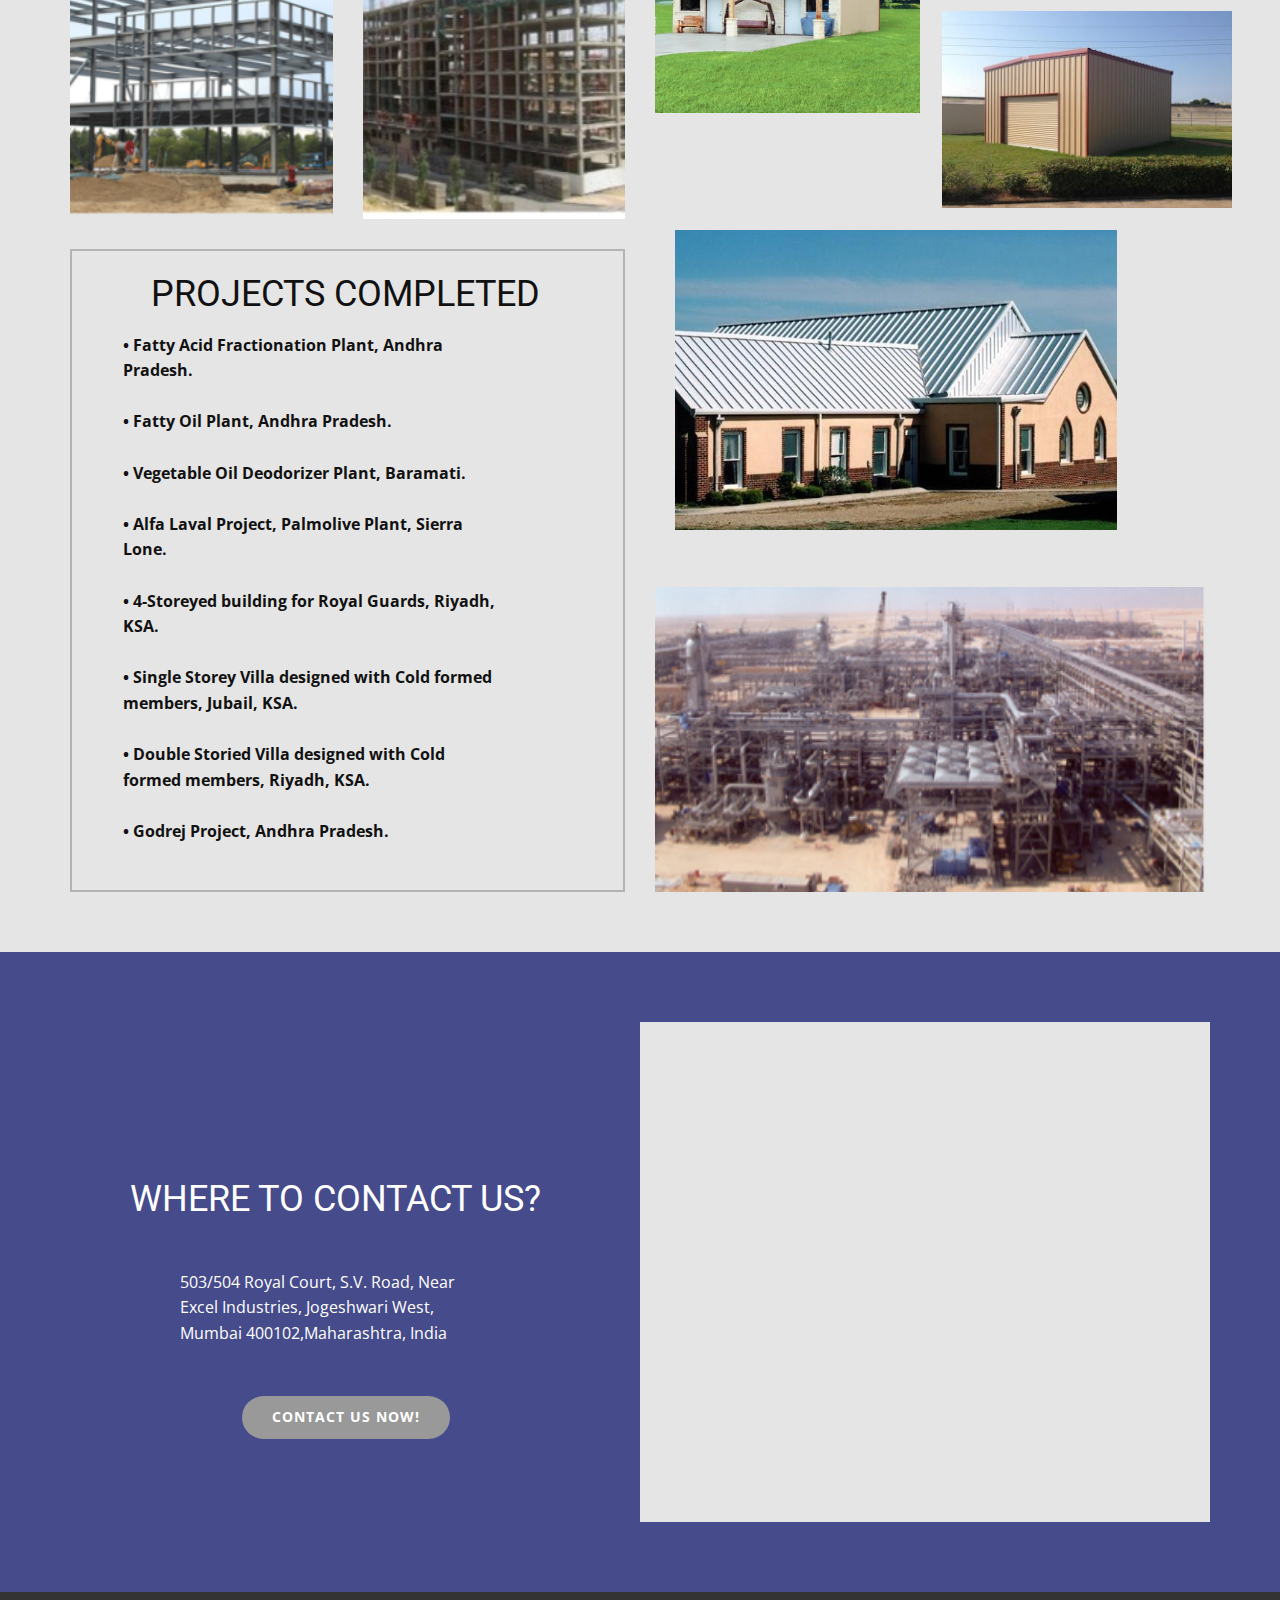
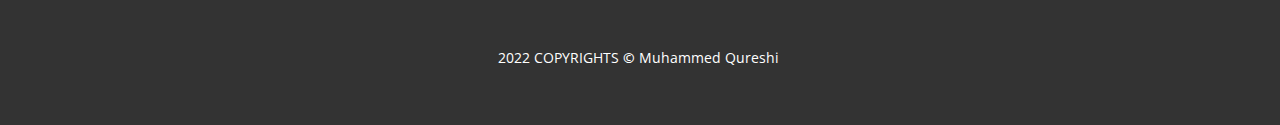
<file: Home.html>
<!DOCTYPE html>
<html style="font-size: 16px;">
  <head>
    <meta name="viewport" content="width=device-width, initial-scale=1.0">
    <meta charset="utf-8">
    <meta name="keywords" content="Architecture and Constructions, About us, What to learn more?, Latest posts, Empire State Building, Special In Studio">
    <meta name="description" content="">
    <meta name="page_type" content="np-template-header-footer-from-plugin">
    <title>Home</title>
    <link rel="stylesheet" href="nicepage.css" media="screen">
<link rel="stylesheet" href="Home.css" media="screen">
    <script class="u-script" type="text/javascript" src="jquery.js" defer=""></script>
    <script class="u-script" type="text/javascript" src="nicepage.js" defer=""></script>
    <meta name="generator" content="Nicepage 4.2.6, nicepage.com">
    <link id="u-theme-google-font" rel="stylesheet" href="https://fonts.googleapis.com/css?family=Roboto:100,100i,300,300i,400,400i,500,500i,700,700i,900,900i|Open+Sans:300,300i,400,400i,600,600i,700,700i,800,800i">
    <link id="u-page-google-font" rel="stylesheet" href="https://fonts.googleapis.com/css?family=Oswald:200,300,400,500,600,700">
    
    
    
    
    
    
    
    
    
    
    
    <script type="application/ld+json">{
		"@context": "http://schema.org",
		"@type": "Organization",
		"name": "QTECH",
		"logo": "images/QTECHLOGO.png"
}</script>
    <meta name="theme-color" content="#834496">
    <meta property="og:title" content="Home">
    <meta property="og:description" content="">
    <meta property="og:type" content="website">
  </head>
  <body class="u-body"><header class="u-clearfix u-header" id="sec-ec2f"><div class="u-clearfix u-sheet u-valign-middle u-sheet-1">
        <a href="Home.html" data-page-id="66021526" class="u-image u-logo u-image-1" data-image-width="500" data-image-height="500" title="Home">
          <img src="images/QTECHLOGO.png" class="u-logo-image u-logo-image-1">
        </a>
        <nav class="u-menu u-menu-dropdown u-offcanvas u-menu-1">
          <div class="menu-collapse" style="font-size: 1rem; letter-spacing: 0px;">
            <a class="u-button-style u-custom-left-right-menu-spacing u-custom-padding-bottom u-custom-top-bottom-menu-spacing u-nav-link u-text-active-palette-1-base u-text-hover-palette-2-base" href="#">
              <svg viewBox="0 0 24 24"><use xmlns:xlink="http://www.w3.org/1999/xlink" xlink:href="#menu-hamburger"></use></svg>
              <svg version="1.1" xmlns="http://www.w3.org/2000/svg" xmlns:xlink="http://www.w3.org/1999/xlink"><defs><symbol id="menu-hamburger" viewBox="0 0 16 16" style="width: 16px; height: 16px;"><rect y="1" width="16" height="2"></rect><rect y="7" width="16" height="2"></rect><rect y="13" width="16" height="2"></rect>
</symbol>
</defs></svg>
            </a>
          </div>
          <div class="u-custom-menu u-nav-container">
            <ul class="u-nav u-spacing-25 u-unstyled u-nav-1"><li class="u-nav-item"><a class="u-button-style u-nav-link" href="Home.html" style="padding: 34px 38px;">Home</a>
</li><li class="u-nav-item"><a class="u-button-style u-nav-link" href="Contact.html" style="padding: 34px 38px;">Contact</a>
</li></ul>
          </div>
          <div class="u-custom-menu u-nav-container-collapse">
            <div class="u-black u-container-style u-inner-container-layout u-opacity u-opacity-95 u-sidenav">
              <div class="u-inner-container-layout u-sidenav-overflow">
                <div class="u-menu-close"></div>
                <ul class="u-align-center u-nav u-popupmenu-items u-unstyled u-nav-2"><li class="u-nav-item"><a class="u-button-style u-nav-link" href="Home.html" style="padding: 34px 38px;">Home</a>
</li><li class="u-nav-item"><a class="u-button-style u-nav-link" href="Contact.html" style="padding: 34px 38px;">Contact</a>
</li></ul>
              </div>
            </div>
            <div class="u-black u-menu-overlay u-opacity u-opacity-70"></div>
          </div>
        </nav>
      </div></header> 
    <section class="u-clearfix u-image u-shading u-section-1" id="sec-baf7" data-image-width="1280" data-image-height="904">
      <div class="u-clearfix u-sheet u-sheet-1">
        <div class="u-align-center u-container-style u-expanded-width-xs u-group u-group-1">
          <div class="u-container-layout u-container-layout-1">
            <h1 class="u-custom-font u-font-oswald u-text u-title u-text-1">
              <span class="u-text-palette-4-light-1">Q</span>TECH<br>
              <span style="font-size: 4.5rem;">
                <span class="u-text-palette-4-light-1">E</span>NGINEERS
              </span>
            </h1>
            <p class="u-hover-feature u-text u-text-palette-4-base u-text-2">
              <span class="u-text-white"> Structural Engineering and Pre-Engineered<br>Buildings (PEB) Consultants
              </span>
              <span style="font-style: italic;">
                <span style="font-style: normal;"></span>
              </span>
            </p>
          </div>
        </div>
      </div>
      
    </section>
    <section class="u-clearfix u-white u-section-2" id="sec-b8df">
      <div class="u-clearfix u-sheet u-sheet-1">
        <div class="u-clearfix u-gutter-20 u-layout-wrap u-layout-wrap-1">
          <div class="u-layout">
            <div class="u-layout-row">
              <div class="u-container-style u-layout-cell u-left-cell u-size-20-md u-size-30 u-layout-cell-1">
                <div class="u-container-layout u-valign-middle-md u-valign-middle-sm u-valign-middle-xs">
                  <h2 class="u-custom-font u-font-oswald u-text u-text-1">About us</h2>
                  <p class="u-align-left u-text u-text-2"> Founded in 2017, the objective is to provide cost-effective structural engineering services to a wide array of clients architects, owners, institutions, developers, builders, government agencies and private entities. Our dedication to excellence, service, and commitment to clients remain the focus of our work.</p>
                </div>
              </div>
              <div class="u-container-style u-image u-layout-cell u-size-15 u-size-20-md u-image-1" data-image-width="150" data-image-height="100">
                <div class="u-container-layout"></div>
              </div>
              <div class="u-container-style u-hidden-md u-image u-layout-cell u-right-cell u-size-15 u-size-20-md u-image-2" data-image-width="1140" data-image-height="700">
                <div class="u-container-layout"></div>
              </div>
            </div>
          </div>
        </div>
      </div>
    </section>
    <section class="u-clearfix u-expanded-width-lg u-expanded-width-md u-expanded-width-sm u-expanded-width-xs u-valign-middle u-white u-section-3" id="sec-4ba6">
      <div class="u-clearfix u-expanded-width u-layout-wrap u-layout-wrap-1">
        <div class="u-layout">
          <div class="u-layout-row">
            <div class="u-container-style u-layout-cell u-left-cell u-palette-2-light-1 u-size-20 u-size-20-md u-layout-cell-1">
              <div class="u-container-layout u-container-layout-1"><span class="u-file-icon u-icon u-icon-circle u-text-palette-4-base u-icon-1"><img src="images/2.png" alt=""></span>
                <h1 class="u-text u-text-default u-text-1">OUR VISION</h1>
                <p class="u-align-center u-text u-text-2">
                  <span style="font-size: 1.25rem;">We take extra steps to ensure our solutions benefit our clients and the society.</span>
                </p>
              </div>
            </div>
            <div class="u-container-style u-layout-cell u-palette-2-light-1 u-size-20 u-size-20-md u-layout-cell-2">
              <div class="u-container-layout u-container-layout-2"><span class="u-file-icon u-icon u-icon-rectangle u-text-palette-4-base u-icon-2"><img src="images/3.png" alt=""></span>
                <h1 class="u-text u-text-default u-text-3">OUR MISSION</h1>
                <p class="u-align-center u-text u-text-4">
                  <span style="font-size: 1.25rem;"></span>We aim to provide the most economical and innovative solution for our clients. We strive to be customer-oriented to deliver best-in-class performance. 
                </p>
              </div>
            </div>
            <div class="u-align-left u-container-style u-hidden-md u-layout-cell u-palette-2-light-1 u-right-cell u-size-20 u-size-20-md u-layout-cell-3">
              <div class="u-container-layout u-container-layout-3"><span class="u-file-icon u-icon u-text-palette-4-base u-icon-3"><img src="images/4.png" alt=""></span>
                <h1 class="u-text u-text-default u-text-5">OUR VALUES</h1>
                <p class="u-align-center u-text u-text-6">Goal driven, create opportunity<br>area through innovativeness,<br>Team leadership strategy.
                </p>
              </div>
            </div>
          </div>
        </div>
      </div>
    </section>
    <section class="u-black u-clearfix u-section-4" id="sec-0f4e">
      <div class="u-clearfix u-sheet u-sheet-1">
        <div class="u-align-center u-container-style u-group u-group-1">
          <div class="u-container-layout u-container-layout-1">
            <h2 class="u-custom-font u-font-oswald u-text u-text-1">Our Services</h2>
          </div>
        </div>
        <div class="u-clearfix u-expanded-width u-gutter-20 u-layout-wrap u-layout-wrap-1">
          <div class="u-layout">
            <div class="u-layout-row">
              <div class="u-container-style u-layout-cell u-left-cell u-size-20 u-size-20-md u-layout-cell-1">
                <div class="u-container-layout">
                  <img class="u-expanded-width u-image u-image-1" src="images/Structuraloilandgas.jpeg" data-image-width="1600" data-image-height="791">
                  <h3 class="u-custom-font u-font-oswald u-text u-text-2">
                    <a href="https://www.scmwsolutions.com/services/oil-gas-chemical-and-petrochemical-industries/" class="u-active-none u-border-none u-btn u-button-style u-hover-none u-none u-text-palette-1-base u-btn-1">Oil &amp; Gas, Chemical and Petrochemical Industries</a>
                    <br>
                  </h3>
                  <p class="u-text u-text-3">Project Engineering and planning.<br>Feasibility studies.<br>Value Engineering<br>Peer review and design audit.
                  </p>
                </div>
              </div>
              <div class="u-container-style u-layout-cell u-size-20 u-size-20-md u-layout-cell-2">
                <div class="u-container-layout">
                  <img class="u-expanded-width u-image u-image-2" src="images/civilEng.jpeg" data-image-width="1000" data-image-height="667">
                  <h3 class="u-custom-font u-font-oswald u-text u-text-4">
                    <a href="https://www.scmwsolutions.com/services/construction-management/" class="u-active-none u-border-none u-btn u-button-style u-hover-none u-none u-text-palette-1-base u-btn-2">Civil Engineering</a>
                    <br>
                  </h3>
                  <p class="u-text u-text-5">Providing site development and civil engineering services.<br>Preliminary designs and cost estimates.<br>Structural anaylisis&nbsp;<br>Foundation Design<br>Steel and concrete design, bill of quantities and cost estimates
                  </p>
                </div>
              </div>
              <div class="u-container-style u-layout-cell u-right-cell u-size-20 u-size-20-md u-layout-cell-3">
                <div class="u-container-layout">
                  <img class="u-expanded-width u-image u-image-3" src="images/feda865e765fbfb942243c0d8c41a51b.jpeg">
                  <h3 class="u-custom-font u-font-oswald u-text u-text-palette-1-base u-text-6">Design heroes<br>
                  </h3>
                  <p class="u-text u-text-7">Preliminary design and cost estimates.<br>Pre-Engineering building design and detailing.<br>Connection Design of steel structures.<br>Shop drawings &amp; MTO for fabrication.
                  </p>
                </div>
              </div>
            </div>
          </div>
        </div>
      </div>
    </section>
    <section class="u-clearfix u-palette-4-base u-section-5" id="sec-25e6">
      <div class="u-clearfix u-sheet u-sheet-1"></div>
    </section>
    <section class="u-align-center u-clearfix u-grey-10 u-section-6" id="sec-bfe2">
      <div class="u-clearfix u-sheet u-valign-middle u-sheet-1">
        <div class="u-clearfix u-expanded-width u-gutter-30 u-layout-wrap u-layout-wrap-1">
          <div class="u-layout">
            <div class="u-layout-row">
              <div class="u-size-30 u-size-60-md">
                <div class="u-layout-col">
                  <div class="u-size-20">
                    <div class="u-layout-row">
                      <div class="u-align-left u-container-style u-hidden-sm u-hidden-xs u-image u-layout-cell u-left-cell u-size-30 u-image-1" data-image-width="375" data-image-height="241">
                        <div class="u-container-layout u-container-layout-1"></div>
                      </div>
                      <div class="u-align-left u-container-style u-image u-layout-cell u-size-30 u-image-2" data-image-width="363" data-image-height="226">
                        <div class="u-container-layout u-container-layout-2" src=""></div>
                      </div>
                    </div>
                  </div>
                  <div class="u-size-40">
                    <div class="u-layout-row">
                      <div class="u-align-left u-container-style u-layout-cell u-left-cell u-size-60 u-layout-cell-3">
                        <div class="u-border-2 u-border-grey-30 u-container-layout u-container-layout-3">
                          <h2 class="u-text u-text-1">PROJECTS COMPLETED</h2>
                          <p class="u-text u-text-2"><b>• Fatty Acid Fractionation Plant, Andhra</b>
                            <br><b> Pradesh.</b>
                            <br><b></b>
                            <br><b>• Fatty Oil Plant, Andhra Pradesh.</b>
                            <br>
                            <br><b>• Vegetable Oil Deodorizer Plant, Baramati.</b>
                            <br>
                            <br><b>• Alfa Laval Project, Palmolive Plant, Sierra</b>
                            <br><b> Lone.</b>
                            <br>
                            <br><b>• 4-Storeyed building for Royal Guards, Riyadh,</b>
                            <br><b> KSA.</b>
                            <br>
                            <br><b>• Single Storey Villa designed with Cold formed</b>
                            <br><b> members, Jubail, KSA.</b>
                            <br>
                            <br><b>• Double Storied Villa designed with Cold</b>
                            <br><b> formed members, Riyadh, KSA.</b>
                            <br>
                            <br><b>• Godrej Project, Andhra Pradesh.</b>
                            <br>
                            <br>
                          </p>
                        </div>
                      </div>
                    </div>
                  </div>
                </div>
              </div>
              <div class="u-size-30 u-size-60-md">
                <div class="u-layout-col">
                  <div class="u-size-40">
                    <div class="u-layout-row">
                      <div class="u-align-left u-container-style u-layout-cell u-right-cell u-size-60 u-layout-cell-4">
                        <div class="u-container-layout u-container-layout-4" src="">
                          <img class="u-image u-image-3" src="images/PHOTO-2021-09-20-09-14-10.jpg" data-image-width="592" data-image-height="440">
                          <img class="u-image u-image-4" src="images/ii.jpg" data-image-width="592" data-image-height="440">
                          <img class="u-image u-image-default u-image-5" src="images/lastone.jpg" alt="" data-image-width="592" data-image-height="440">
                        </div>
                      </div>
                    </div>
                  </div>
                  <div class="u-size-20">
                    <div class="u-layout-row">
                      <div class="u-align-left u-container-style u-hidden-sm u-hidden-xs u-image u-layout-cell u-right-cell u-size-60 u-image-6" data-image-width="336" data-image-height="195">
                        <div class="u-container-layout u-container-layout-5"></div>
                      </div>
                    </div>
                  </div>
                </div>
              </div>
            </div>
          </div>
        </div>
      </div>
    </section>
    <section class="u-clearfix u-palette-2-base u-section-7" id="sec-b351">
      <div class="u-clearfix u-sheet u-sheet-1">
        <div class="u-clearfix u-expanded-width u-layout-wrap u-layout-wrap-1">
          <div class="u-layout">
            <div class="u-layout-row">
              <div class="u-align-left u-container-style u-layout-cell u-left-cell u-shape-rectangle u-size-30 u-layout-cell-1">
                <div class="u-container-layout u-container-layout-1">
                  <h2 class="u-text u-text-1">WHERE TO CONTACT US?</h2>
                  <p class="u-text u-text-2"> 503/504 Royal Court, S.V. Road, Near<br>Excel Industries, Jogeshwari West,<br>Mumbai 400102,Maharashtra, India
                  </p>
                  <a href="Contact.html" data-page-id="85146046" class="u-border-none u-btn u-btn-round u-button-style u-grey-40 u-hover-palette-1-light-1 u-radius-50 u-btn-1">CONTACT US NOW!</a>
                </div>
              </div>
              <div class="u-container-style u-layout-cell u-right-cell u-size-30 u-layout-cell-2">
                <div class="u-container-layout u-container-layout-2">
                  <div class="u-expanded u-grey-10 u-map">
                    <div class="embed-responsive">
                      <iframe class="embed-responsive-item" src="//maps.google.com/maps?output=embed&amp;q=Jogeshwari%20West%2C%20Royal%20court%0AMumbai%20400102%2CMaharashtra%2C%20India&amp;t=m" data-map="[base64]"></iframe>
                    </div>
                  </div>
                </div>
              </div>
            </div>
          </div>
        </div>
      </div>
    </section>
    
    
    
    
    
    <footer class="u-clearfix u-footer u-grey-80" id="sec-2b25"><div class="u-clearfix u-sheet u-sheet-1">
        <div class="u-align-center u-container-style u-group u-group-1">
          <div class="u-container-layout u-valign-middle u-container-layout-1">
            <p class="u-small-text u-text u-text-variant u-text-1">2022 COPYRIGHTS&nbsp;<b>©</b>&nbsp;Muhammed Qureshi&nbsp;<br>
            </p>
          </div>
        </div>
      </div></footer>
   
  </body>
</html>
</file>
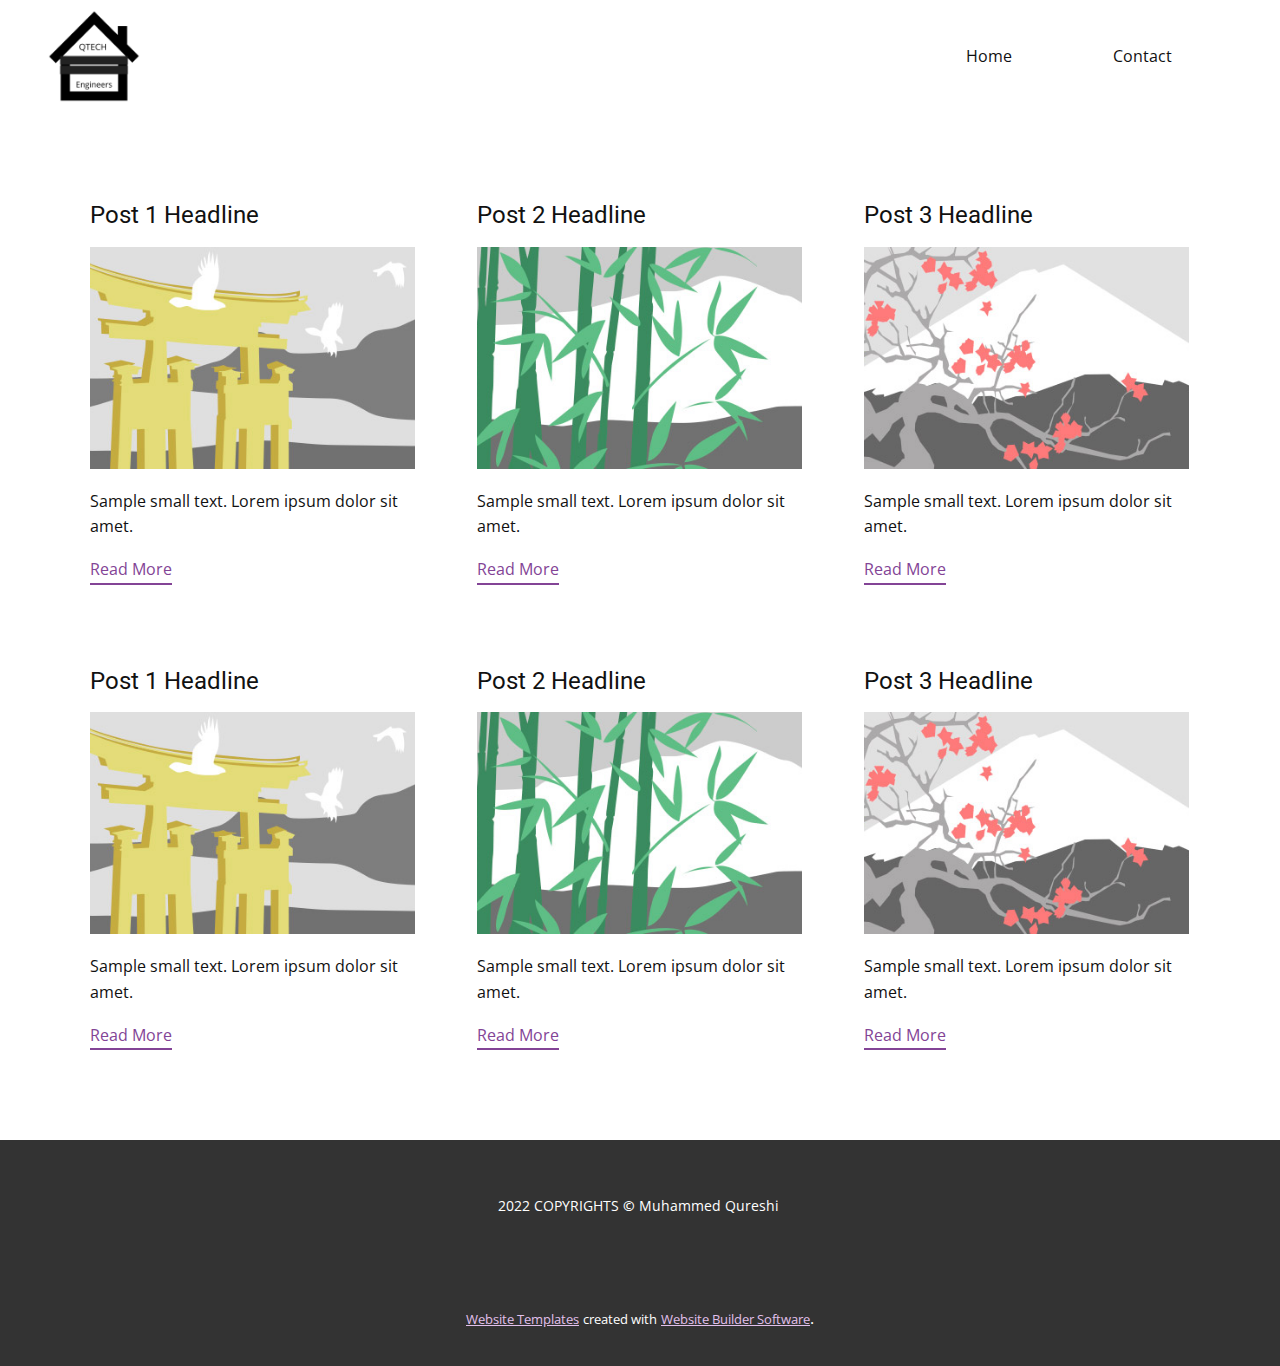
<file: blog/blog.html>
<html style="font-size: 16px;"><head>
    <meta name="viewport" content="width=device-width, initial-scale=1.0">
    <meta charset="utf-8">
    <meta name="keywords" content="">
    <meta name="description" content="">
    <meta name="page_type" content="np-template-header-footer-from-plugin">
    <title>Blog Template</title>
    <link rel="stylesheet" href="../nicepage.css" media="screen">
<link rel="stylesheet" href="../Blog-Template.css" media="screen">
    <script class="u-script" type="text/javascript" src="../jquery.js" defer=""></script>
    <script class="u-script" type="text/javascript" src="../nicepage.js" defer=""></script>
    <meta name="generator" content="Nicepage 4.2.6, nicepage.com">
    <link id="u-theme-google-font" rel="stylesheet" href="https://fonts.googleapis.com/css?family=Roboto:100,100i,300,300i,400,400i,500,500i,700,700i,900,900i|Open+Sans:300,300i,400,400i,600,600i,700,700i,800,800i">
    
    
    
    
    
    <script type="application/ld+json">{
		"@context": "http://schema.org",
		"@type": "Organization",
		"name": "QTECH",
		"logo": "images/QTECHLOGO.png"
}</script>
    <meta name="theme-color" content="#834496">
  </head>
  <body class="u-body"><header class="u-clearfix u-header" id="sec-ec2f"><div class="u-clearfix u-sheet u-valign-middle u-sheet-1">
        <a href="../Home.html" data-page-id="66021526" class="u-image u-logo u-image-1" data-image-width="500" data-image-height="500" title="Home">
          <img src="../images/QTECHLOGO.png" class="u-logo-image u-logo-image-1">
        </a>
        <nav class="u-menu u-menu-dropdown u-offcanvas u-menu-1">
          <div class="menu-collapse" style="font-size: 1rem; letter-spacing: 0px;">
            <a class="u-button-style u-custom-left-right-menu-spacing u-custom-padding-bottom u-custom-top-bottom-menu-spacing u-nav-link u-text-active-palette-1-base u-text-hover-palette-2-base" href="#">
              <svg viewBox="0 0 24 24"><use xmlns:xlink="http://www.w3.org/1999/xlink" xlink:href="#menu-hamburger"></use></svg>
              <svg version="1.1" xmlns="http://www.w3.org/2000/svg" xmlns:xlink="http://www.w3.org/1999/xlink"><defs><symbol id="menu-hamburger" viewBox="0 0 16 16" style="width: 16px; height: 16px;"><rect y="1" width="16" height="2"></rect><rect y="7" width="16" height="2"></rect><rect y="13" width="16" height="2"></rect>
</symbol>
</defs></svg>
            </a>
          </div>
          <div class="u-custom-menu u-nav-container">
            <ul class="u-nav u-spacing-25 u-unstyled u-nav-1"><li class="u-nav-item"><a class="u-button-style u-nav-link" href="../Home.html" style="padding: 34px 38px;">Home</a>
</li><li class="u-nav-item"><a class="u-button-style u-nav-link" href="../Contact.html" style="padding: 34px 38px;">Contact</a>
</li></ul>
          </div>
          <div class="u-custom-menu u-nav-container-collapse">
            <div class="u-black u-container-style u-inner-container-layout u-opacity u-opacity-95 u-sidenav">
              <div class="u-inner-container-layout u-sidenav-overflow">
                <div class="u-menu-close"></div>
                <ul class="u-align-center u-nav u-popupmenu-items u-unstyled u-nav-2"><li class="u-nav-item"><a class="u-button-style u-nav-link" href="../Home.html" style="padding: 34px 38px;">Home</a>
</li><li class="u-nav-item"><a class="u-button-style u-nav-link" href="../Contact.html" style="padding: 34px 38px;">Contact</a>
</li></ul>
              </div>
            </div>
            <div class="u-black u-menu-overlay u-opacity u-opacity-70"></div>
          </div>
        </nav>
      </div></header>
    <section class="u-clearfix u-section-1" id="sec-48a9">
      <div class="u-clearfix u-sheet u-valign-middle u-sheet-1"><!--blog--><!--blog_options_json--><!--{"type":"Recent","source":"","tags":"","count":""}--><!--/blog_options_json-->
        <div class="u-blog u-expanded-width u-repeater u-repeater-1"><!--blog_post-->
          <div class="u-blog-post u-container-style u-repeater-item u-white u-repeater-item-1">
            <div class="u-container-layout u-similar-container u-valign-top u-container-layout-1"><!--blog_post_header-->
              <h4 class="u-blog-control u-text u-text-1">
                <a class="u-post-header-link" href="../blog/post-5.html"><!--blog_post_header_content-->Post 1 Headline<!--/blog_post_header_content--></a>
              </h4><!--/blog_post_header--><!--blog_post_image-->
              <a class="u-post-header-link" href="../blog/post-5.html"><img alt="" class="u-blog-control u-expanded-width u-image u-image-default u-image-1" src="[data-uri]"></a><!--/blog_post_image--><!--blog_post_content-->
              <div class="u-blog-control u-post-content u-text u-text-2 fr-view">Sample small text. Lorem ipsum dolor sit amet.</div><!--/blog_post_content--><!--blog_post_readmore-->
              <a href="../blog/post-5.html" class="u-blog-control u-border-2 u-border-palette-1-base u-btn u-btn-rectangle u-button-style u-none u-btn-1"><!--blog_post_readmore_content--><!--options_json--><!--{"content":"","defaultValue":"Read More"}--><!--/options_json-->Read More<!--/blog_post_readmore_content--></a><!--/blog_post_readmore-->
            </div>
          </div><div class="u-blog-post u-container-style u-repeater-item u-video-cover u-white">
            <div class="u-container-layout u-similar-container u-valign-top u-container-layout-2"><!--blog_post_header-->
              <h4 class="u-blog-control u-text u-text-3">
                <a class="u-post-header-link" href="../blog/post-4.html"><!--blog_post_header_content-->Post 2 Headline<!--/blog_post_header_content--></a>
              </h4><!--/blog_post_header--><!--blog_post_image-->
              <a class="u-post-header-link" href="../blog/post-4.html"><img alt="" class="u-blog-control u-expanded-width u-image u-image-default u-image-2" src="[data-uri]"></a><!--/blog_post_image--><!--blog_post_content-->
              <div class="u-blog-control u-post-content u-text u-text-4 fr-view">Sample small text. Lorem ipsum dolor sit amet.</div><!--/blog_post_content--><!--blog_post_readmore-->
              <a href="../blog/post-4.html" class="u-blog-control u-border-2 u-border-palette-1-base u-btn u-btn-rectangle u-button-style u-none u-btn-2"><!--blog_post_readmore_content--><!--options_json--><!--{"content":"","defaultValue":"Read More"}--><!--/options_json-->Read More<!--/blog_post_readmore_content--></a><!--/blog_post_readmore-->
            </div>
          </div><div class="u-blog-post u-container-style u-repeater-item u-video-cover u-white">
            <div class="u-container-layout u-similar-container u-valign-top u-container-layout-3"><!--blog_post_header-->
              <h4 class="u-blog-control u-text u-text-5">
                <a class="u-post-header-link" href="../blog/post-3.html"><!--blog_post_header_content-->Post 3 Headline<!--/blog_post_header_content--></a>
              </h4><!--/blog_post_header--><!--blog_post_image-->
              <a class="u-post-header-link" href="../blog/post-3.html"><img alt="" class="u-blog-control u-expanded-width u-image u-image-default u-image-3" src="[data-uri]"></a><!--/blog_post_image--><!--blog_post_content-->
              <div class="u-blog-control u-post-content u-text u-text-6 fr-view">Sample small text. Lorem ipsum dolor sit amet.</div><!--/blog_post_content--><!--blog_post_readmore-->
              <a href="../blog/post-3.html" class="u-blog-control u-border-2 u-border-palette-1-base u-btn u-btn-rectangle u-button-style u-none u-btn-3"><!--blog_post_readmore_content--><!--options_json--><!--{"content":"","defaultValue":"Read More"}--><!--/options_json-->Read More<!--/blog_post_readmore_content--></a><!--/blog_post_readmore-->
            </div>
          </div><div class="u-blog-post u-container-style u-repeater-item u-white u-repeater-item-1">
            <div class="u-container-layout u-similar-container u-valign-top u-container-layout-1"><!--blog_post_header-->
              <h4 class="u-blog-control u-text u-text-1">
                <a class="u-post-header-link" href="../blog/post-2.html"><!--blog_post_header_content-->Post 1 Headline<!--/blog_post_header_content--></a>
              </h4><!--/blog_post_header--><!--blog_post_image-->
              <a class="u-post-header-link" href="../blog/post-2.html"><img alt="" class="u-blog-control u-expanded-width u-image u-image-default u-image-1" src="[data-uri]"></a><!--/blog_post_image--><!--blog_post_content-->
              <div class="u-blog-control u-post-content u-text u-text-2 fr-view">Sample small text. Lorem ipsum dolor sit amet.</div><!--/blog_post_content--><!--blog_post_readmore-->
              <a href="../blog/post-2.html" class="u-blog-control u-border-2 u-border-palette-1-base u-btn u-btn-rectangle u-button-style u-none u-btn-1"><!--blog_post_readmore_content--><!--options_json--><!--{"content":"","defaultValue":"Read More"}--><!--/options_json-->Read More<!--/blog_post_readmore_content--></a><!--/blog_post_readmore-->
            </div>
          </div><div class="u-blog-post u-container-style u-repeater-item u-video-cover u-white">
            <div class="u-container-layout u-similar-container u-valign-top u-container-layout-2"><!--blog_post_header-->
              <h4 class="u-blog-control u-text u-text-3">
                <a class="u-post-header-link" href="../blog/post-1.html"><!--blog_post_header_content-->Post 2 Headline<!--/blog_post_header_content--></a>
              </h4><!--/blog_post_header--><!--blog_post_image-->
              <a class="u-post-header-link" href="../blog/post-1.html"><img alt="" class="u-blog-control u-expanded-width u-image u-image-default u-image-2" src="[data-uri]"></a><!--/blog_post_image--><!--blog_post_content-->
              <div class="u-blog-control u-post-content u-text u-text-4 fr-view">Sample small text. Lorem ipsum dolor sit amet.</div><!--/blog_post_content--><!--blog_post_readmore-->
              <a href="../blog/post-1.html" class="u-blog-control u-border-2 u-border-palette-1-base u-btn u-btn-rectangle u-button-style u-none u-btn-2"><!--blog_post_readmore_content--><!--options_json--><!--{"content":"","defaultValue":"Read More"}--><!--/options_json-->Read More<!--/blog_post_readmore_content--></a><!--/blog_post_readmore-->
            </div>
          </div><div class="u-blog-post u-container-style u-repeater-item u-video-cover u-white">
            <div class="u-container-layout u-similar-container u-valign-top u-container-layout-3"><!--blog_post_header-->
              <h4 class="u-blog-control u-text u-text-5">
                <a class="u-post-header-link" href="../blog/post.html"><!--blog_post_header_content-->Post 3 Headline<!--/blog_post_header_content--></a>
              </h4><!--/blog_post_header--><!--blog_post_image-->
              <a class="u-post-header-link" href="../blog/post.html"><img alt="" class="u-blog-control u-expanded-width u-image u-image-default u-image-3" src="[data-uri]"></a><!--/blog_post_image--><!--blog_post_content-->
              <div class="u-blog-control u-post-content u-text u-text-6 fr-view">Sample small text. Lorem ipsum dolor sit amet.</div><!--/blog_post_content--><!--blog_post_readmore-->
              <a href="../blog/post.html" class="u-blog-control u-border-2 u-border-palette-1-base u-btn u-btn-rectangle u-button-style u-none u-btn-3"><!--blog_post_readmore_content--><!--options_json--><!--{"content":"","defaultValue":"Read More"}--><!--/options_json-->Read More<!--/blog_post_readmore_content--></a><!--/blog_post_readmore-->
            </div>
          </div><!--/blog_post--><!--blog_post-->
          <!--/blog_post--><!--blog_post-->
          <!--/blog_post-->
        </div><!--/blog-->
      </div>
    </section>
    
    
    
    
    
    <footer class="u-clearfix u-footer u-grey-80" id="sec-2b25"><div class="u-clearfix u-sheet u-sheet-1">
        <div class="u-align-center u-container-style u-group u-group-1">
          <div class="u-container-layout u-valign-middle u-container-layout-1">
            <p class="u-small-text u-text u-text-variant u-text-1">2022 COPYRIGHTS&nbsp;<b>©</b>&nbsp;Muhammed Qureshi&nbsp;<br>
            </p>
          </div>
        </div>
      </div></footer>
    <section class="u-backlink u-clearfix u-grey-80">
      <a class="u-link" href="https://nicepage.com/website-templates" target="_blank">
        <span>Website Templates</span>
      </a>
      <p class="u-text">
        <span>created with</span>
      </p>
      <a class="u-link" href="" target="_blank">
        <span>Website Builder Software</span>
      </a>. 
    </section>
  
</body></html>
</file>
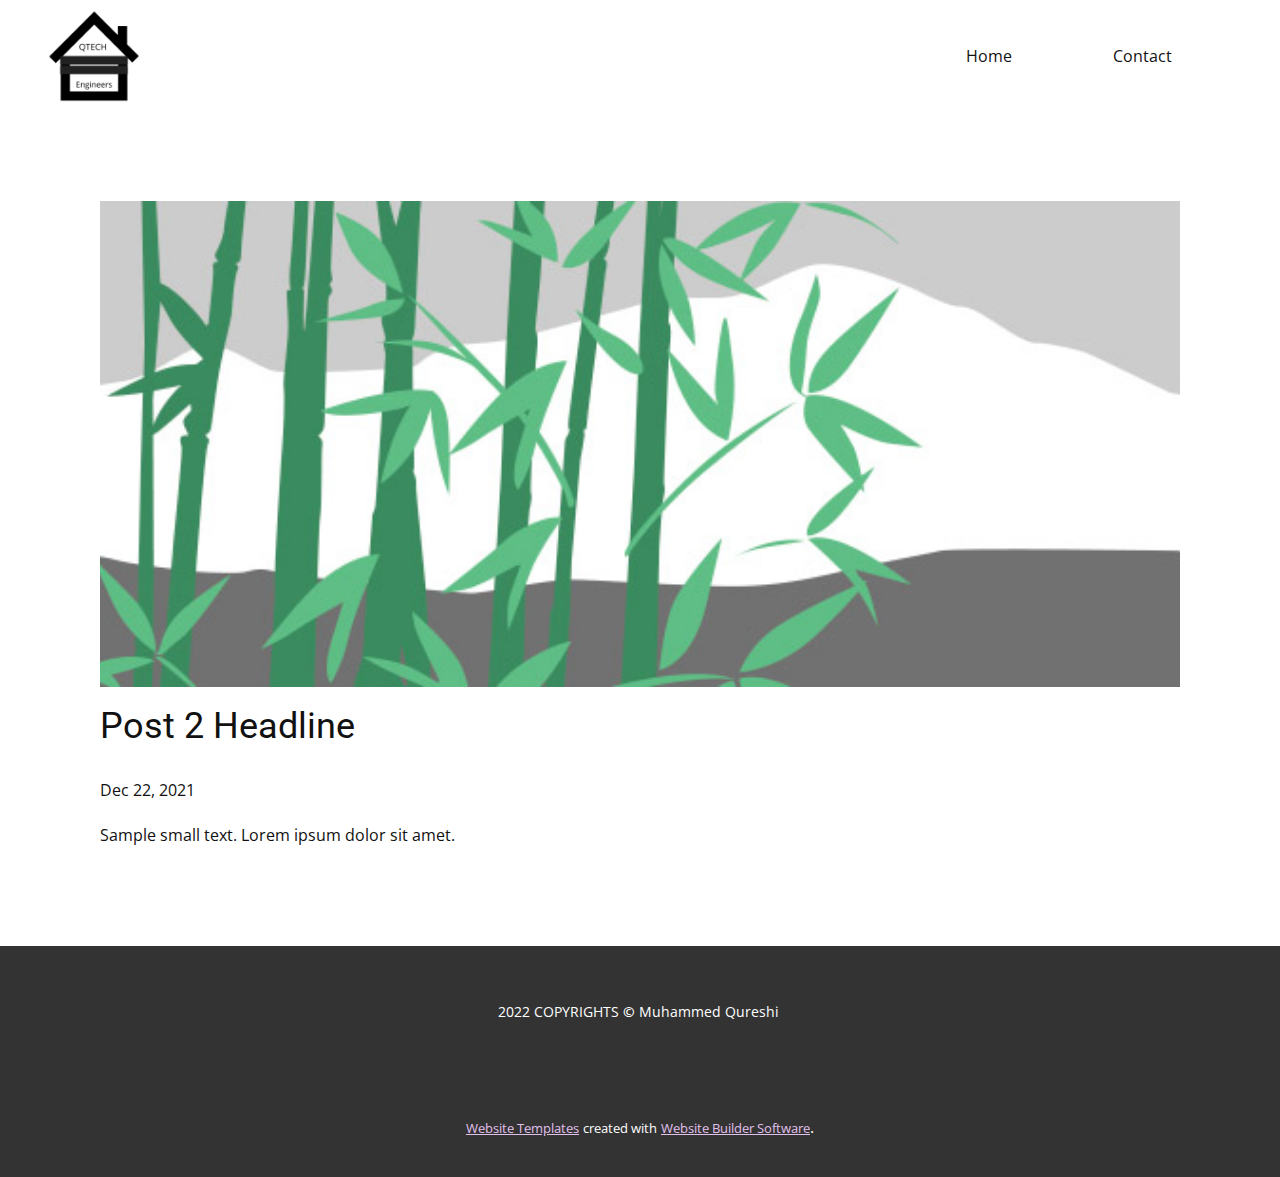
<file: blog/post-1.html>
<!doctype html>
<html style="font-size: 16px;"><head>
    <meta name="viewport" content="width=device-width, initial-scale=1.0">
    <meta charset="utf-8">
    <meta name="keywords" content="Post 1 Headline">
    <meta name="description" content="">
    <meta name="page_type" content="np-template-header-footer-from-plugin">
    <title>Post 2 Headline</title>
    <link rel="stylesheet" href="../nicepage.css" media="screen">
<link rel="stylesheet" href="../Post-Template.css" media="screen">
    <script class="u-script" type="text/javascript" src="../jquery.js" defer=""></script>
    <script class="u-script" type="text/javascript" src="../nicepage.js" defer=""></script>
    <meta name="generator" content="Nicepage 4.2.6, nicepage.com">
    <link id="u-theme-google-font" rel="stylesheet" href="https://fonts.googleapis.com/css?family=Roboto:100,100i,300,300i,400,400i,500,500i,700,700i,900,900i|Open+Sans:300,300i,400,400i,600,600i,700,700i,800,800i">
    
    
    
    
    
    <script type="application/ld+json">{
		"@context": "http://schema.org",
		"@type": "Organization",
		"name": "QTECH",
		"logo": "images/QTECHLOGO.png"
}</script>
    <meta name="theme-color" content="#834496">
  </head>
  <body class="u-body"><header class="u-clearfix u-header" id="sec-ec2f"><div class="u-clearfix u-sheet u-valign-middle u-sheet-1">
        <a href="../Home.html" data-page-id="66021526" class="u-image u-logo u-image-1" data-image-width="500" data-image-height="500" title="Home">
          <img src="../images/QTECHLOGO.png" class="u-logo-image u-logo-image-1">
        </a>
        <nav class="u-menu u-menu-dropdown u-offcanvas u-menu-1">
          <div class="menu-collapse" style="font-size: 1rem; letter-spacing: 0px;">
            <a class="u-button-style u-custom-left-right-menu-spacing u-custom-padding-bottom u-custom-top-bottom-menu-spacing u-nav-link u-text-active-palette-1-base u-text-hover-palette-2-base" href="#">
              <svg viewBox="0 0 24 24"><use xmlns:xlink="http://www.w3.org/1999/xlink" xlink:href="#menu-hamburger"></use></svg>
              <svg version="1.1" xmlns="http://www.w3.org/2000/svg" xmlns:xlink="http://www.w3.org/1999/xlink"><defs><symbol id="menu-hamburger" viewBox="0 0 16 16" style="width: 16px; height: 16px;"><rect y="1" width="16" height="2"></rect><rect y="7" width="16" height="2"></rect><rect y="13" width="16" height="2"></rect>
</symbol>
</defs></svg>
            </a>
          </div>
          <div class="u-custom-menu u-nav-container">
            <ul class="u-nav u-spacing-25 u-unstyled u-nav-1"><li class="u-nav-item"><a class="u-button-style u-nav-link" href="../Home.html" style="padding: 34px 38px;">Home</a>
</li><li class="u-nav-item"><a class="u-button-style u-nav-link" href="../Contact.html" style="padding: 34px 38px;">Contact</a>
</li></ul>
          </div>
          <div class="u-custom-menu u-nav-container-collapse">
            <div class="u-black u-container-style u-inner-container-layout u-opacity u-opacity-95 u-sidenav">
              <div class="u-inner-container-layout u-sidenav-overflow">
                <div class="u-menu-close"></div>
                <ul class="u-align-center u-nav u-popupmenu-items u-unstyled u-nav-2"><li class="u-nav-item"><a class="u-button-style u-nav-link" href="../Home.html" style="padding: 34px 38px;">Home</a>
</li><li class="u-nav-item"><a class="u-button-style u-nav-link" href="../Contact.html" style="padding: 34px 38px;">Contact</a>
</li></ul>
              </div>
            </div>
            <div class="u-black u-menu-overlay u-opacity u-opacity-70"></div>
          </div>
        </nav>
      </div></header>
    <section class="u-align-center u-clearfix u-section-1" id="sec-bdf3">
      <div class="u-clearfix u-sheet u-valign-middle-md u-valign-middle-sm u-valign-middle-xs u-sheet-1"><!--post_details--><!--post_details_options_json--><!--{"source":""}--><!--/post_details_options_json--><!--blog_post-->
        <div class="u-container-style u-expanded-width u-post-details u-post-details-1">
          <div class="u-container-layout u-valign-middle u-container-layout-1"><!--blog_post_image-->
            <img alt="" class="u-blog-control u-expanded-width u-image u-image-default u-image-1" src="[data-uri]"><!--/blog_post_image--><!--blog_post_header-->
            <h2 class="u-blog-control u-text u-text-1">Post 2 Headline</h2><!--/blog_post_header--><!--blog_post_metadata-->
            <div class="u-blog-control u-metadata u-metadata-1"><!--blog_post_metadata_date-->
              <span class="u-meta-date u-meta-icon">Dec 22, 2021</span><!--/blog_post_metadata_date--><!--blog_post_metadata_category-->
              <!--/blog_post_metadata_category--><!--blog_post_metadata_comments-->
              <!--/blog_post_metadata_comments-->
            </div><!--/blog_post_metadata--><!--blog_post_content-->
            <div class="u-align-justify u-blog-control u-post-content u-text u-text-2 fr-view">
  Sample small text. Lorem ipsum dolor sit amet.
  </div><!--/blog_post_content-->
          </div>
        </div><!--/blog_post--><!--/post_details-->
      </div>
    </section>
    
    
    
    
    
    <footer class="u-clearfix u-footer u-grey-80" id="sec-2b25"><div class="u-clearfix u-sheet u-sheet-1">
        <div class="u-align-center u-container-style u-group u-group-1">
          <div class="u-container-layout u-valign-middle u-container-layout-1">
            <p class="u-small-text u-text u-text-variant u-text-1">2022 COPYRIGHTS&nbsp;<b>©</b>&nbsp;Muhammed Qureshi&nbsp;<br>
            </p>
          </div>
        </div>
      </div></footer>
    <section class="u-backlink u-clearfix u-grey-80">
      <a class="u-link" href="https://nicepage.com/website-templates" target="_blank">
        <span>Website Templates</span>
      </a>
      <p class="u-text">
        <span>created with</span>
      </p>
      <a class="u-link" href="" target="_blank">
        <span>Website Builder Software</span>
      </a>. 
    </section>
  
</body></html>
</file>
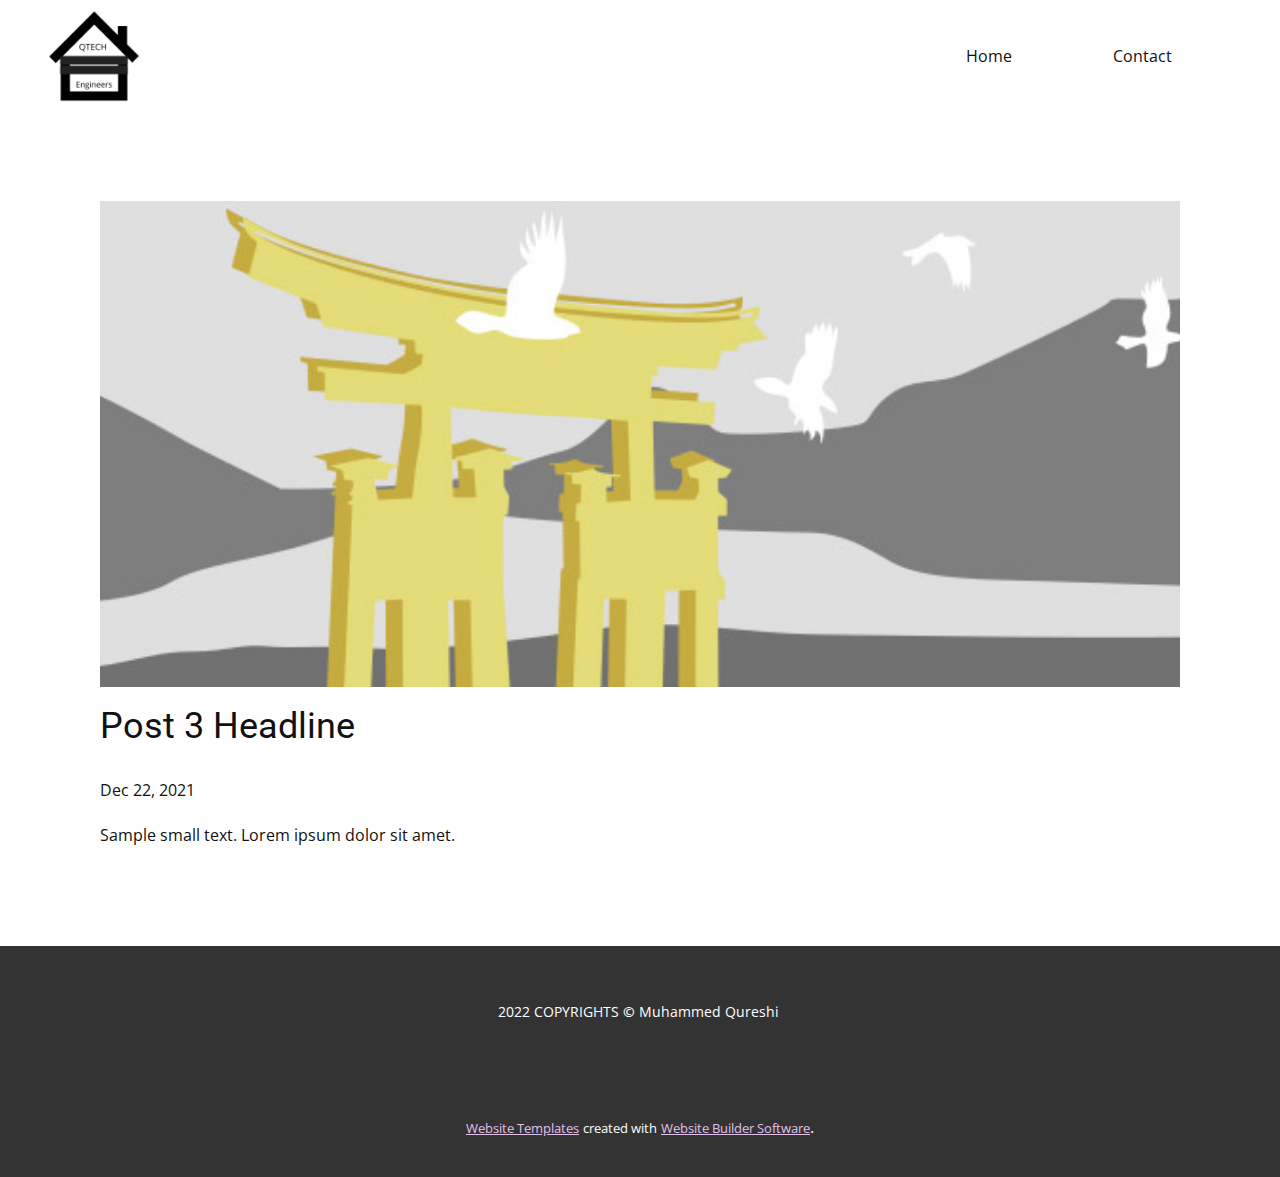
<file: blog/post-2.html>
<!doctype html>
<html style="font-size: 16px;"><head>
    <meta name="viewport" content="width=device-width, initial-scale=1.0">
    <meta charset="utf-8">
    <meta name="keywords" content="Post 1 Headline">
    <meta name="description" content="">
    <meta name="page_type" content="np-template-header-footer-from-plugin">
    <title>Post 3 Headline</title>
    <link rel="stylesheet" href="../nicepage.css" media="screen">
<link rel="stylesheet" href="../Post-Template.css" media="screen">
    <script class="u-script" type="text/javascript" src="../jquery.js" defer=""></script>
    <script class="u-script" type="text/javascript" src="../nicepage.js" defer=""></script>
    <meta name="generator" content="Nicepage 4.2.6, nicepage.com">
    <link id="u-theme-google-font" rel="stylesheet" href="https://fonts.googleapis.com/css?family=Roboto:100,100i,300,300i,400,400i,500,500i,700,700i,900,900i|Open+Sans:300,300i,400,400i,600,600i,700,700i,800,800i">
    
    
    
    
    
    <script type="application/ld+json">{
		"@context": "http://schema.org",
		"@type": "Organization",
		"name": "QTECH",
		"logo": "images/QTECHLOGO.png"
}</script>
    <meta name="theme-color" content="#834496">
  </head>
  <body class="u-body"><header class="u-clearfix u-header" id="sec-ec2f"><div class="u-clearfix u-sheet u-valign-middle u-sheet-1">
        <a href="../Home.html" data-page-id="66021526" class="u-image u-logo u-image-1" data-image-width="500" data-image-height="500" title="Home">
          <img src="../images/QTECHLOGO.png" class="u-logo-image u-logo-image-1">
        </a>
        <nav class="u-menu u-menu-dropdown u-offcanvas u-menu-1">
          <div class="menu-collapse" style="font-size: 1rem; letter-spacing: 0px;">
            <a class="u-button-style u-custom-left-right-menu-spacing u-custom-padding-bottom u-custom-top-bottom-menu-spacing u-nav-link u-text-active-palette-1-base u-text-hover-palette-2-base" href="#">
              <svg viewBox="0 0 24 24"><use xmlns:xlink="http://www.w3.org/1999/xlink" xlink:href="#menu-hamburger"></use></svg>
              <svg version="1.1" xmlns="http://www.w3.org/2000/svg" xmlns:xlink="http://www.w3.org/1999/xlink"><defs><symbol id="menu-hamburger" viewBox="0 0 16 16" style="width: 16px; height: 16px;"><rect y="1" width="16" height="2"></rect><rect y="7" width="16" height="2"></rect><rect y="13" width="16" height="2"></rect>
</symbol>
</defs></svg>
            </a>
          </div>
          <div class="u-custom-menu u-nav-container">
            <ul class="u-nav u-spacing-25 u-unstyled u-nav-1"><li class="u-nav-item"><a class="u-button-style u-nav-link" href="../Home.html" style="padding: 34px 38px;">Home</a>
</li><li class="u-nav-item"><a class="u-button-style u-nav-link" href="../Contact.html" style="padding: 34px 38px;">Contact</a>
</li></ul>
          </div>
          <div class="u-custom-menu u-nav-container-collapse">
            <div class="u-black u-container-style u-inner-container-layout u-opacity u-opacity-95 u-sidenav">
              <div class="u-inner-container-layout u-sidenav-overflow">
                <div class="u-menu-close"></div>
                <ul class="u-align-center u-nav u-popupmenu-items u-unstyled u-nav-2"><li class="u-nav-item"><a class="u-button-style u-nav-link" href="../Home.html" style="padding: 34px 38px;">Home</a>
</li><li class="u-nav-item"><a class="u-button-style u-nav-link" href="../Contact.html" style="padding: 34px 38px;">Contact</a>
</li></ul>
              </div>
            </div>
            <div class="u-black u-menu-overlay u-opacity u-opacity-70"></div>
          </div>
        </nav>
      </div></header>
    <section class="u-align-center u-clearfix u-section-1" id="sec-bdf3">
      <div class="u-clearfix u-sheet u-valign-middle-md u-valign-middle-sm u-valign-middle-xs u-sheet-1"><!--post_details--><!--post_details_options_json--><!--{"source":""}--><!--/post_details_options_json--><!--blog_post-->
        <div class="u-container-style u-expanded-width u-post-details u-post-details-1">
          <div class="u-container-layout u-valign-middle u-container-layout-1"><!--blog_post_image-->
            <img alt="" class="u-blog-control u-expanded-width u-image u-image-default u-image-1" src="[data-uri]"><!--/blog_post_image--><!--blog_post_header-->
            <h2 class="u-blog-control u-text u-text-1">Post 3 Headline</h2><!--/blog_post_header--><!--blog_post_metadata-->
            <div class="u-blog-control u-metadata u-metadata-1"><!--blog_post_metadata_date-->
              <span class="u-meta-date u-meta-icon">Dec 22, 2021</span><!--/blog_post_metadata_date--><!--blog_post_metadata_category-->
              <!--/blog_post_metadata_category--><!--blog_post_metadata_comments-->
              <!--/blog_post_metadata_comments-->
            </div><!--/blog_post_metadata--><!--blog_post_content-->
            <div class="u-align-justify u-blog-control u-post-content u-text u-text-2 fr-view">
  Sample small text. Lorem ipsum dolor sit amet.
  </div><!--/blog_post_content-->
          </div>
        </div><!--/blog_post--><!--/post_details-->
      </div>
    </section>
    
    
    
    
    
    <footer class="u-clearfix u-footer u-grey-80" id="sec-2b25"><div class="u-clearfix u-sheet u-sheet-1">
        <div class="u-align-center u-container-style u-group u-group-1">
          <div class="u-container-layout u-valign-middle u-container-layout-1">
            <p class="u-small-text u-text u-text-variant u-text-1">2022 COPYRIGHTS&nbsp;<b>©</b>&nbsp;Muhammed Qureshi&nbsp;<br>
            </p>
          </div>
        </div>
      </div></footer>
    <section class="u-backlink u-clearfix u-grey-80">
      <a class="u-link" href="https://nicepage.com/website-templates" target="_blank">
        <span>Website Templates</span>
      </a>
      <p class="u-text">
        <span>created with</span>
      </p>
      <a class="u-link" href="" target="_blank">
        <span>Website Builder Software</span>
      </a>. 
    </section>
  
</body></html>
</file>
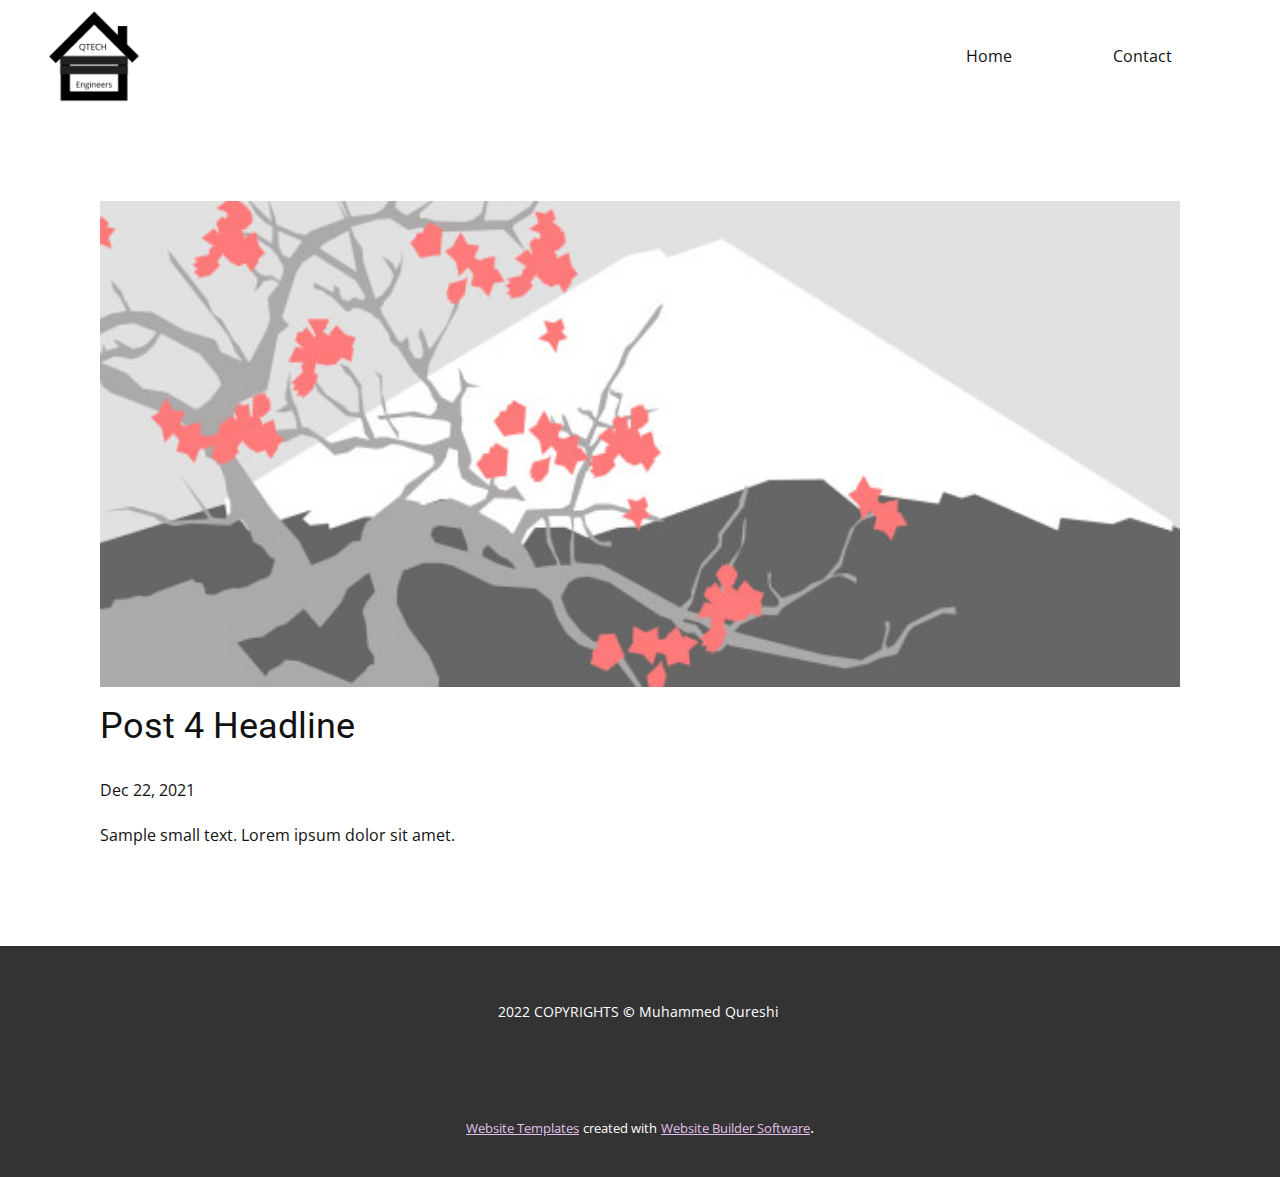
<file: blog/post-3.html>
<!doctype html>
<html style="font-size: 16px;"><head>
    <meta name="viewport" content="width=device-width, initial-scale=1.0">
    <meta charset="utf-8">
    <meta name="keywords" content="Post 1 Headline">
    <meta name="description" content="">
    <meta name="page_type" content="np-template-header-footer-from-plugin">
    <title>Post 4 Headline</title>
    <link rel="stylesheet" href="../nicepage.css" media="screen">
<link rel="stylesheet" href="../Post-Template.css" media="screen">
    <script class="u-script" type="text/javascript" src="../jquery.js" defer=""></script>
    <script class="u-script" type="text/javascript" src="../nicepage.js" defer=""></script>
    <meta name="generator" content="Nicepage 4.2.6, nicepage.com">
    <link id="u-theme-google-font" rel="stylesheet" href="https://fonts.googleapis.com/css?family=Roboto:100,100i,300,300i,400,400i,500,500i,700,700i,900,900i|Open+Sans:300,300i,400,400i,600,600i,700,700i,800,800i">
    
    
    
    
    
    <script type="application/ld+json">{
		"@context": "http://schema.org",
		"@type": "Organization",
		"name": "QTECH",
		"logo": "images/QTECHLOGO.png"
}</script>
    <meta name="theme-color" content="#834496">
  </head>
  <body class="u-body"><header class="u-clearfix u-header" id="sec-ec2f"><div class="u-clearfix u-sheet u-valign-middle u-sheet-1">
        <a href="../Home.html" data-page-id="66021526" class="u-image u-logo u-image-1" data-image-width="500" data-image-height="500" title="Home">
          <img src="../images/QTECHLOGO.png" class="u-logo-image u-logo-image-1">
        </a>
        <nav class="u-menu u-menu-dropdown u-offcanvas u-menu-1">
          <div class="menu-collapse" style="font-size: 1rem; letter-spacing: 0px;">
            <a class="u-button-style u-custom-left-right-menu-spacing u-custom-padding-bottom u-custom-top-bottom-menu-spacing u-nav-link u-text-active-palette-1-base u-text-hover-palette-2-base" href="#">
              <svg viewBox="0 0 24 24"><use xmlns:xlink="http://www.w3.org/1999/xlink" xlink:href="#menu-hamburger"></use></svg>
              <svg version="1.1" xmlns="http://www.w3.org/2000/svg" xmlns:xlink="http://www.w3.org/1999/xlink"><defs><symbol id="menu-hamburger" viewBox="0 0 16 16" style="width: 16px; height: 16px;"><rect y="1" width="16" height="2"></rect><rect y="7" width="16" height="2"></rect><rect y="13" width="16" height="2"></rect>
</symbol>
</defs></svg>
            </a>
          </div>
          <div class="u-custom-menu u-nav-container">
            <ul class="u-nav u-spacing-25 u-unstyled u-nav-1"><li class="u-nav-item"><a class="u-button-style u-nav-link" href="../Home.html" style="padding: 34px 38px;">Home</a>
</li><li class="u-nav-item"><a class="u-button-style u-nav-link" href="../Contact.html" style="padding: 34px 38px;">Contact</a>
</li></ul>
          </div>
          <div class="u-custom-menu u-nav-container-collapse">
            <div class="u-black u-container-style u-inner-container-layout u-opacity u-opacity-95 u-sidenav">
              <div class="u-inner-container-layout u-sidenav-overflow">
                <div class="u-menu-close"></div>
                <ul class="u-align-center u-nav u-popupmenu-items u-unstyled u-nav-2"><li class="u-nav-item"><a class="u-button-style u-nav-link" href="../Home.html" style="padding: 34px 38px;">Home</a>
</li><li class="u-nav-item"><a class="u-button-style u-nav-link" href="../Contact.html" style="padding: 34px 38px;">Contact</a>
</li></ul>
              </div>
            </div>
            <div class="u-black u-menu-overlay u-opacity u-opacity-70"></div>
          </div>
        </nav>
      </div></header>
    <section class="u-align-center u-clearfix u-section-1" id="sec-bdf3">
      <div class="u-clearfix u-sheet u-valign-middle-md u-valign-middle-sm u-valign-middle-xs u-sheet-1"><!--post_details--><!--post_details_options_json--><!--{"source":""}--><!--/post_details_options_json--><!--blog_post-->
        <div class="u-container-style u-expanded-width u-post-details u-post-details-1">
          <div class="u-container-layout u-valign-middle u-container-layout-1"><!--blog_post_image-->
            <img alt="" class="u-blog-control u-expanded-width u-image u-image-default u-image-1" src="[data-uri]"><!--/blog_post_image--><!--blog_post_header-->
            <h2 class="u-blog-control u-text u-text-1">Post 4 Headline</h2><!--/blog_post_header--><!--blog_post_metadata-->
            <div class="u-blog-control u-metadata u-metadata-1"><!--blog_post_metadata_date-->
              <span class="u-meta-date u-meta-icon">Dec 22, 2021</span><!--/blog_post_metadata_date--><!--blog_post_metadata_category-->
              <!--/blog_post_metadata_category--><!--blog_post_metadata_comments-->
              <!--/blog_post_metadata_comments-->
            </div><!--/blog_post_metadata--><!--blog_post_content-->
            <div class="u-align-justify u-blog-control u-post-content u-text u-text-2 fr-view">
  Sample small text. Lorem ipsum dolor sit amet.
  </div><!--/blog_post_content-->
          </div>
        </div><!--/blog_post--><!--/post_details-->
      </div>
    </section>
    
    
    
    
    
    <footer class="u-clearfix u-footer u-grey-80" id="sec-2b25"><div class="u-clearfix u-sheet u-sheet-1">
        <div class="u-align-center u-container-style u-group u-group-1">
          <div class="u-container-layout u-valign-middle u-container-layout-1">
            <p class="u-small-text u-text u-text-variant u-text-1">2022 COPYRIGHTS&nbsp;<b>©</b>&nbsp;Muhammed Qureshi&nbsp;<br>
            </p>
          </div>
        </div>
      </div></footer>
    <section class="u-backlink u-clearfix u-grey-80">
      <a class="u-link" href="https://nicepage.com/website-templates" target="_blank">
        <span>Website Templates</span>
      </a>
      <p class="u-text">
        <span>created with</span>
      </p>
      <a class="u-link" href="" target="_blank">
        <span>Website Builder Software</span>
      </a>. 
    </section>
  
</body></html>
</file>
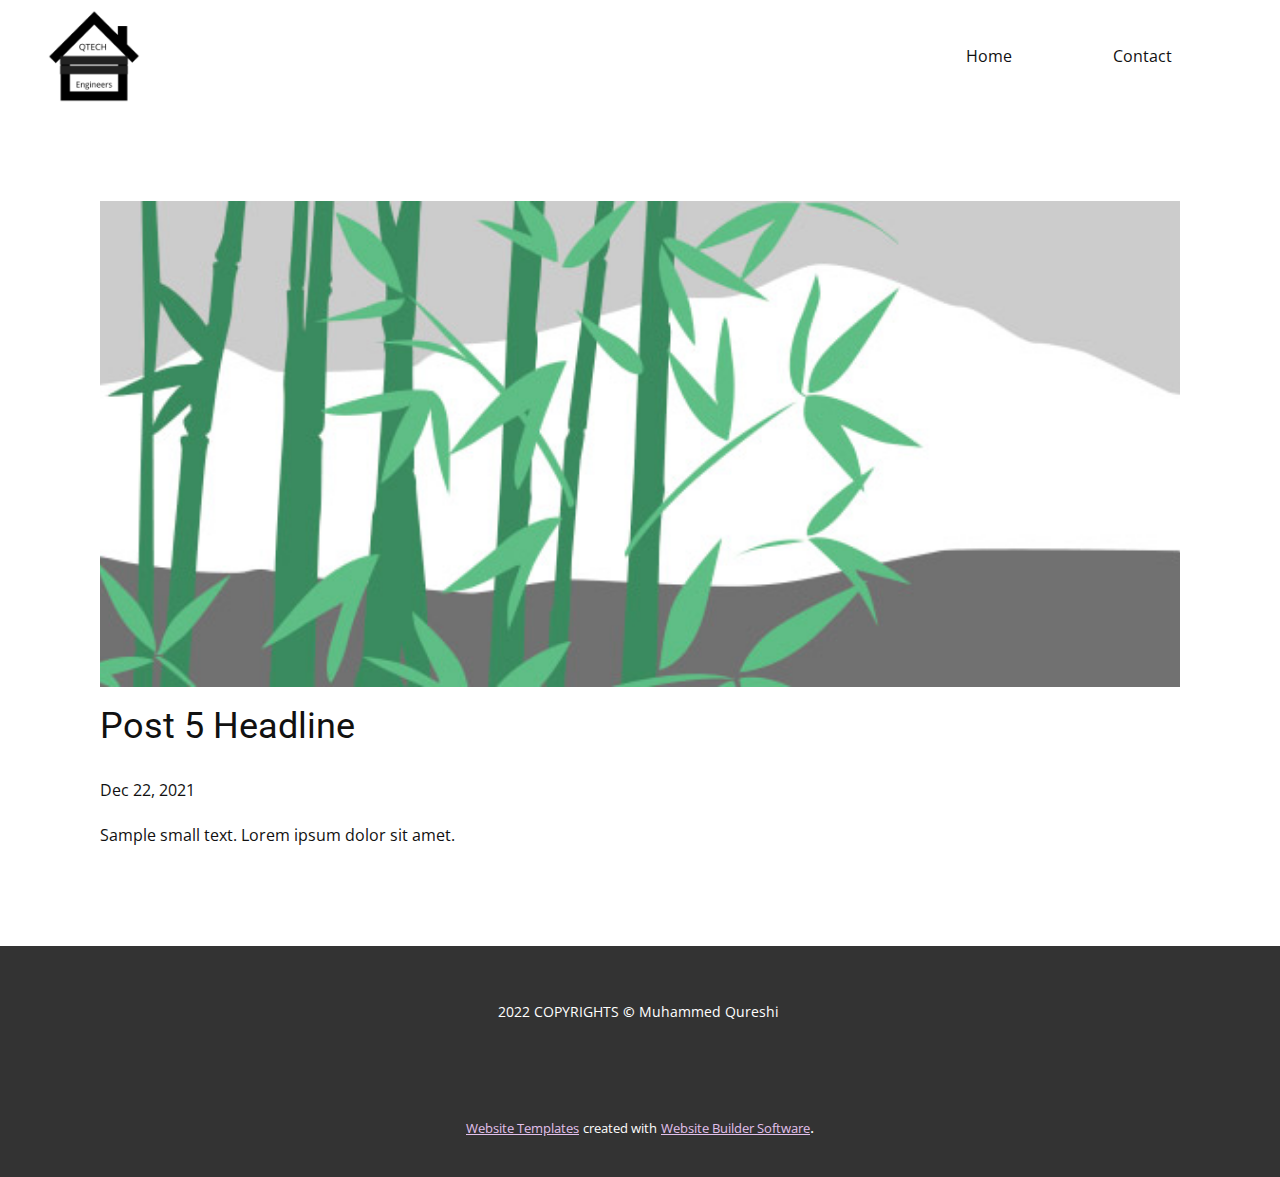
<file: blog/post-4.html>
<!doctype html>
<html style="font-size: 16px;"><head>
    <meta name="viewport" content="width=device-width, initial-scale=1.0">
    <meta charset="utf-8">
    <meta name="keywords" content="Post 1 Headline">
    <meta name="description" content="">
    <meta name="page_type" content="np-template-header-footer-from-plugin">
    <title>Post 5 Headline</title>
    <link rel="stylesheet" href="../nicepage.css" media="screen">
<link rel="stylesheet" href="../Post-Template.css" media="screen">
    <script class="u-script" type="text/javascript" src="../jquery.js" defer=""></script>
    <script class="u-script" type="text/javascript" src="../nicepage.js" defer=""></script>
    <meta name="generator" content="Nicepage 4.2.6, nicepage.com">
    <link id="u-theme-google-font" rel="stylesheet" href="https://fonts.googleapis.com/css?family=Roboto:100,100i,300,300i,400,400i,500,500i,700,700i,900,900i|Open+Sans:300,300i,400,400i,600,600i,700,700i,800,800i">
    
    
    
    
    
    <script type="application/ld+json">{
		"@context": "http://schema.org",
		"@type": "Organization",
		"name": "QTECH",
		"logo": "images/QTECHLOGO.png"
}</script>
    <meta name="theme-color" content="#834496">
  </head>
  <body class="u-body"><header class="u-clearfix u-header" id="sec-ec2f"><div class="u-clearfix u-sheet u-valign-middle u-sheet-1">
        <a href="../Home.html" data-page-id="66021526" class="u-image u-logo u-image-1" data-image-width="500" data-image-height="500" title="Home">
          <img src="../images/QTECHLOGO.png" class="u-logo-image u-logo-image-1">
        </a>
        <nav class="u-menu u-menu-dropdown u-offcanvas u-menu-1">
          <div class="menu-collapse" style="font-size: 1rem; letter-spacing: 0px;">
            <a class="u-button-style u-custom-left-right-menu-spacing u-custom-padding-bottom u-custom-top-bottom-menu-spacing u-nav-link u-text-active-palette-1-base u-text-hover-palette-2-base" href="#">
              <svg viewBox="0 0 24 24"><use xmlns:xlink="http://www.w3.org/1999/xlink" xlink:href="#menu-hamburger"></use></svg>
              <svg version="1.1" xmlns="http://www.w3.org/2000/svg" xmlns:xlink="http://www.w3.org/1999/xlink"><defs><symbol id="menu-hamburger" viewBox="0 0 16 16" style="width: 16px; height: 16px;"><rect y="1" width="16" height="2"></rect><rect y="7" width="16" height="2"></rect><rect y="13" width="16" height="2"></rect>
</symbol>
</defs></svg>
            </a>
          </div>
          <div class="u-custom-menu u-nav-container">
            <ul class="u-nav u-spacing-25 u-unstyled u-nav-1"><li class="u-nav-item"><a class="u-button-style u-nav-link" href="../Home.html" style="padding: 34px 38px;">Home</a>
</li><li class="u-nav-item"><a class="u-button-style u-nav-link" href="../Contact.html" style="padding: 34px 38px;">Contact</a>
</li></ul>
          </div>
          <div class="u-custom-menu u-nav-container-collapse">
            <div class="u-black u-container-style u-inner-container-layout u-opacity u-opacity-95 u-sidenav">
              <div class="u-inner-container-layout u-sidenav-overflow">
                <div class="u-menu-close"></div>
                <ul class="u-align-center u-nav u-popupmenu-items u-unstyled u-nav-2"><li class="u-nav-item"><a class="u-button-style u-nav-link" href="../Home.html" style="padding: 34px 38px;">Home</a>
</li><li class="u-nav-item"><a class="u-button-style u-nav-link" href="../Contact.html" style="padding: 34px 38px;">Contact</a>
</li></ul>
              </div>
            </div>
            <div class="u-black u-menu-overlay u-opacity u-opacity-70"></div>
          </div>
        </nav>
      </div></header>
    <section class="u-align-center u-clearfix u-section-1" id="sec-bdf3">
      <div class="u-clearfix u-sheet u-valign-middle-md u-valign-middle-sm u-valign-middle-xs u-sheet-1"><!--post_details--><!--post_details_options_json--><!--{"source":""}--><!--/post_details_options_json--><!--blog_post-->
        <div class="u-container-style u-expanded-width u-post-details u-post-details-1">
          <div class="u-container-layout u-valign-middle u-container-layout-1"><!--blog_post_image-->
            <img alt="" class="u-blog-control u-expanded-width u-image u-image-default u-image-1" src="[data-uri]"><!--/blog_post_image--><!--blog_post_header-->
            <h2 class="u-blog-control u-text u-text-1">Post 5 Headline</h2><!--/blog_post_header--><!--blog_post_metadata-->
            <div class="u-blog-control u-metadata u-metadata-1"><!--blog_post_metadata_date-->
              <span class="u-meta-date u-meta-icon">Dec 22, 2021</span><!--/blog_post_metadata_date--><!--blog_post_metadata_category-->
              <!--/blog_post_metadata_category--><!--blog_post_metadata_comments-->
              <!--/blog_post_metadata_comments-->
            </div><!--/blog_post_metadata--><!--blog_post_content-->
            <div class="u-align-justify u-blog-control u-post-content u-text u-text-2 fr-view">
  Sample small text. Lorem ipsum dolor sit amet.
  </div><!--/blog_post_content-->
          </div>
        </div><!--/blog_post--><!--/post_details-->
      </div>
    </section>
    
    
    
    
    
    <footer class="u-clearfix u-footer u-grey-80" id="sec-2b25"><div class="u-clearfix u-sheet u-sheet-1">
        <div class="u-align-center u-container-style u-group u-group-1">
          <div class="u-container-layout u-valign-middle u-container-layout-1">
            <p class="u-small-text u-text u-text-variant u-text-1">2022 COPYRIGHTS&nbsp;<b>©</b>&nbsp;Muhammed Qureshi&nbsp;<br>
            </p>
          </div>
        </div>
      </div></footer>
    <section class="u-backlink u-clearfix u-grey-80">
      <a class="u-link" href="https://nicepage.com/website-templates" target="_blank">
        <span>Website Templates</span>
      </a>
      <p class="u-text">
        <span>created with</span>
      </p>
      <a class="u-link" href="" target="_blank">
        <span>Website Builder Software</span>
      </a>. 
    </section>
  
</body></html>
</file>
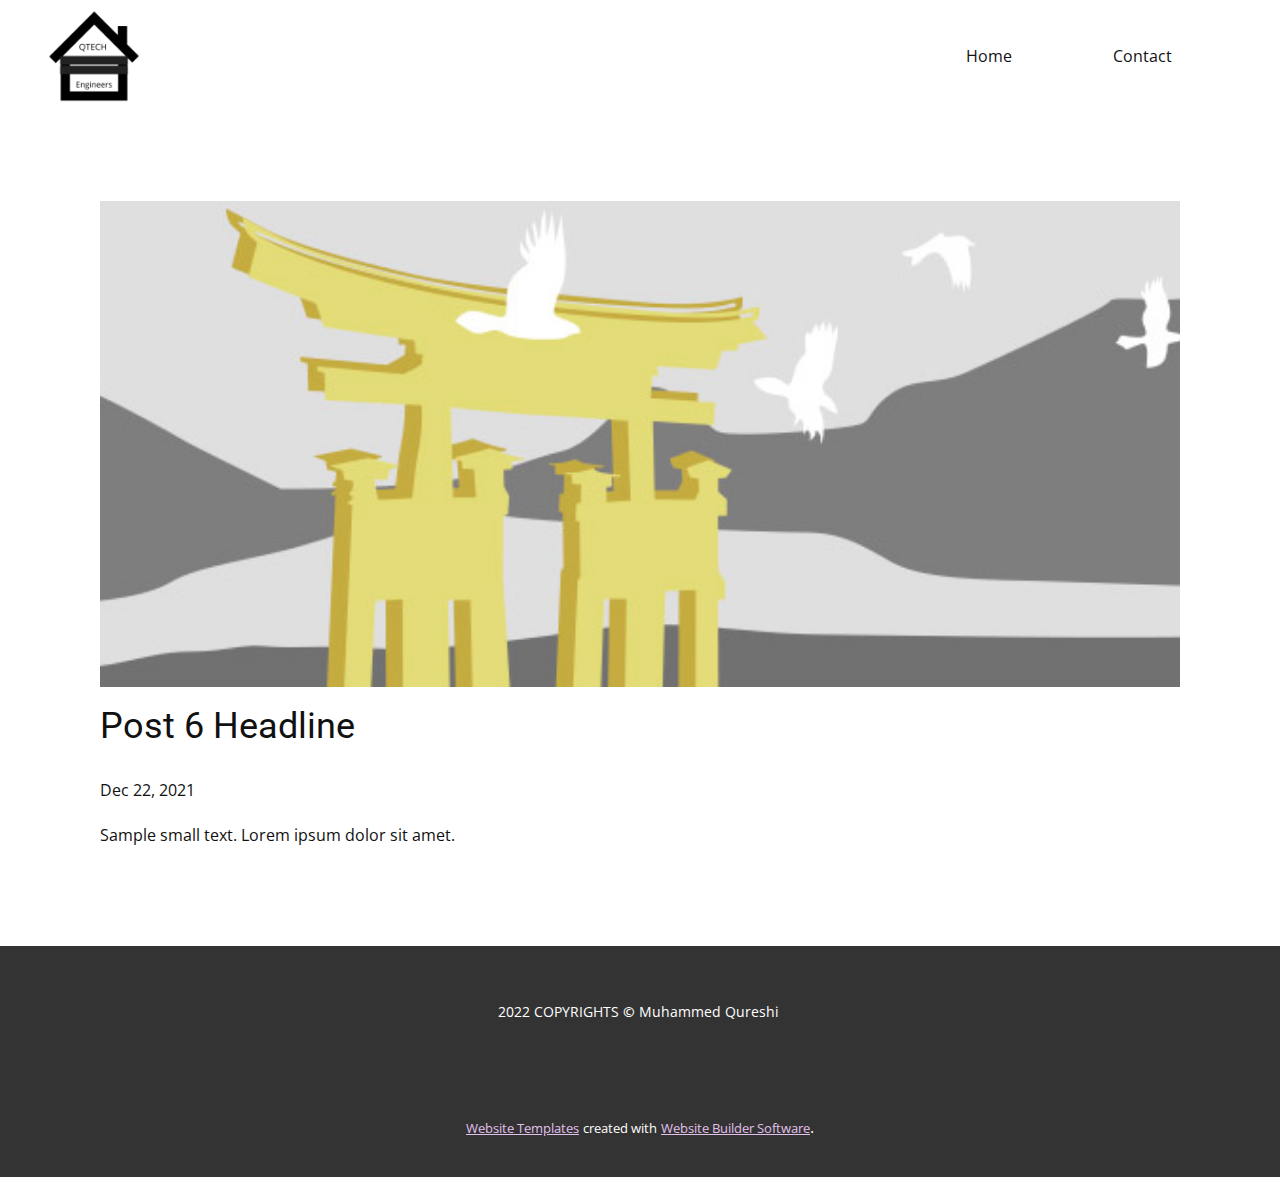
<file: blog/post-5.html>
<!doctype html>
<html style="font-size: 16px;"><head>
    <meta name="viewport" content="width=device-width, initial-scale=1.0">
    <meta charset="utf-8">
    <meta name="keywords" content="Post 1 Headline">
    <meta name="description" content="">
    <meta name="page_type" content="np-template-header-footer-from-plugin">
    <title>Post 6 Headline</title>
    <link rel="stylesheet" href="../nicepage.css" media="screen">
<link rel="stylesheet" href="../Post-Template.css" media="screen">
    <script class="u-script" type="text/javascript" src="../jquery.js" defer=""></script>
    <script class="u-script" type="text/javascript" src="../nicepage.js" defer=""></script>
    <meta name="generator" content="Nicepage 4.2.6, nicepage.com">
    <link id="u-theme-google-font" rel="stylesheet" href="https://fonts.googleapis.com/css?family=Roboto:100,100i,300,300i,400,400i,500,500i,700,700i,900,900i|Open+Sans:300,300i,400,400i,600,600i,700,700i,800,800i">
    
    
    
    
    
    <script type="application/ld+json">{
		"@context": "http://schema.org",
		"@type": "Organization",
		"name": "QTECH",
		"logo": "images/QTECHLOGO.png"
}</script>
    <meta name="theme-color" content="#834496">
  </head>
  <body class="u-body"><header class="u-clearfix u-header" id="sec-ec2f"><div class="u-clearfix u-sheet u-valign-middle u-sheet-1">
        <a href="../Home.html" data-page-id="66021526" class="u-image u-logo u-image-1" data-image-width="500" data-image-height="500" title="Home">
          <img src="../images/QTECHLOGO.png" class="u-logo-image u-logo-image-1">
        </a>
        <nav class="u-menu u-menu-dropdown u-offcanvas u-menu-1">
          <div class="menu-collapse" style="font-size: 1rem; letter-spacing: 0px;">
            <a class="u-button-style u-custom-left-right-menu-spacing u-custom-padding-bottom u-custom-top-bottom-menu-spacing u-nav-link u-text-active-palette-1-base u-text-hover-palette-2-base" href="#">
              <svg viewBox="0 0 24 24"><use xmlns:xlink="http://www.w3.org/1999/xlink" xlink:href="#menu-hamburger"></use></svg>
              <svg version="1.1" xmlns="http://www.w3.org/2000/svg" xmlns:xlink="http://www.w3.org/1999/xlink"><defs><symbol id="menu-hamburger" viewBox="0 0 16 16" style="width: 16px; height: 16px;"><rect y="1" width="16" height="2"></rect><rect y="7" width="16" height="2"></rect><rect y="13" width="16" height="2"></rect>
</symbol>
</defs></svg>
            </a>
          </div>
          <div class="u-custom-menu u-nav-container">
            <ul class="u-nav u-spacing-25 u-unstyled u-nav-1"><li class="u-nav-item"><a class="u-button-style u-nav-link" href="../Home.html" style="padding: 34px 38px;">Home</a>
</li><li class="u-nav-item"><a class="u-button-style u-nav-link" href="../Contact.html" style="padding: 34px 38px;">Contact</a>
</li></ul>
          </div>
          <div class="u-custom-menu u-nav-container-collapse">
            <div class="u-black u-container-style u-inner-container-layout u-opacity u-opacity-95 u-sidenav">
              <div class="u-inner-container-layout u-sidenav-overflow">
                <div class="u-menu-close"></div>
                <ul class="u-align-center u-nav u-popupmenu-items u-unstyled u-nav-2"><li class="u-nav-item"><a class="u-button-style u-nav-link" href="../Home.html" style="padding: 34px 38px;">Home</a>
</li><li class="u-nav-item"><a class="u-button-style u-nav-link" href="../Contact.html" style="padding: 34px 38px;">Contact</a>
</li></ul>
              </div>
            </div>
            <div class="u-black u-menu-overlay u-opacity u-opacity-70"></div>
          </div>
        </nav>
      </div></header>
    <section class="u-align-center u-clearfix u-section-1" id="sec-bdf3">
      <div class="u-clearfix u-sheet u-valign-middle-md u-valign-middle-sm u-valign-middle-xs u-sheet-1"><!--post_details--><!--post_details_options_json--><!--{"source":""}--><!--/post_details_options_json--><!--blog_post-->
        <div class="u-container-style u-expanded-width u-post-details u-post-details-1">
          <div class="u-container-layout u-valign-middle u-container-layout-1"><!--blog_post_image-->
            <img alt="" class="u-blog-control u-expanded-width u-image u-image-default u-image-1" src="[data-uri]"><!--/blog_post_image--><!--blog_post_header-->
            <h2 class="u-blog-control u-text u-text-1">Post 6 Headline</h2><!--/blog_post_header--><!--blog_post_metadata-->
            <div class="u-blog-control u-metadata u-metadata-1"><!--blog_post_metadata_date-->
              <span class="u-meta-date u-meta-icon">Dec 22, 2021</span><!--/blog_post_metadata_date--><!--blog_post_metadata_category-->
              <!--/blog_post_metadata_category--><!--blog_post_metadata_comments-->
              <!--/blog_post_metadata_comments-->
            </div><!--/blog_post_metadata--><!--blog_post_content-->
            <div class="u-align-justify u-blog-control u-post-content u-text u-text-2 fr-view">
  Sample small text. Lorem ipsum dolor sit amet.
  </div><!--/blog_post_content-->
          </div>
        </div><!--/blog_post--><!--/post_details-->
      </div>
    </section>
    
    
    
    
    
    <footer class="u-clearfix u-footer u-grey-80" id="sec-2b25"><div class="u-clearfix u-sheet u-sheet-1">
        <div class="u-align-center u-container-style u-group u-group-1">
          <div class="u-container-layout u-valign-middle u-container-layout-1">
            <p class="u-small-text u-text u-text-variant u-text-1">2022 COPYRIGHTS&nbsp;<b>©</b>&nbsp;Muhammed Qureshi&nbsp;<br>
            </p>
          </div>
        </div>
      </div></footer>
    <section class="u-backlink u-clearfix u-grey-80">
      <a class="u-link" href="https://nicepage.com/website-templates" target="_blank">
        <span>Website Templates</span>
      </a>
      <p class="u-text">
        <span>created with</span>
      </p>
      <a class="u-link" href="" target="_blank">
        <span>Website Builder Software</span>
      </a>. 
    </section>
  
</body></html>
</file>
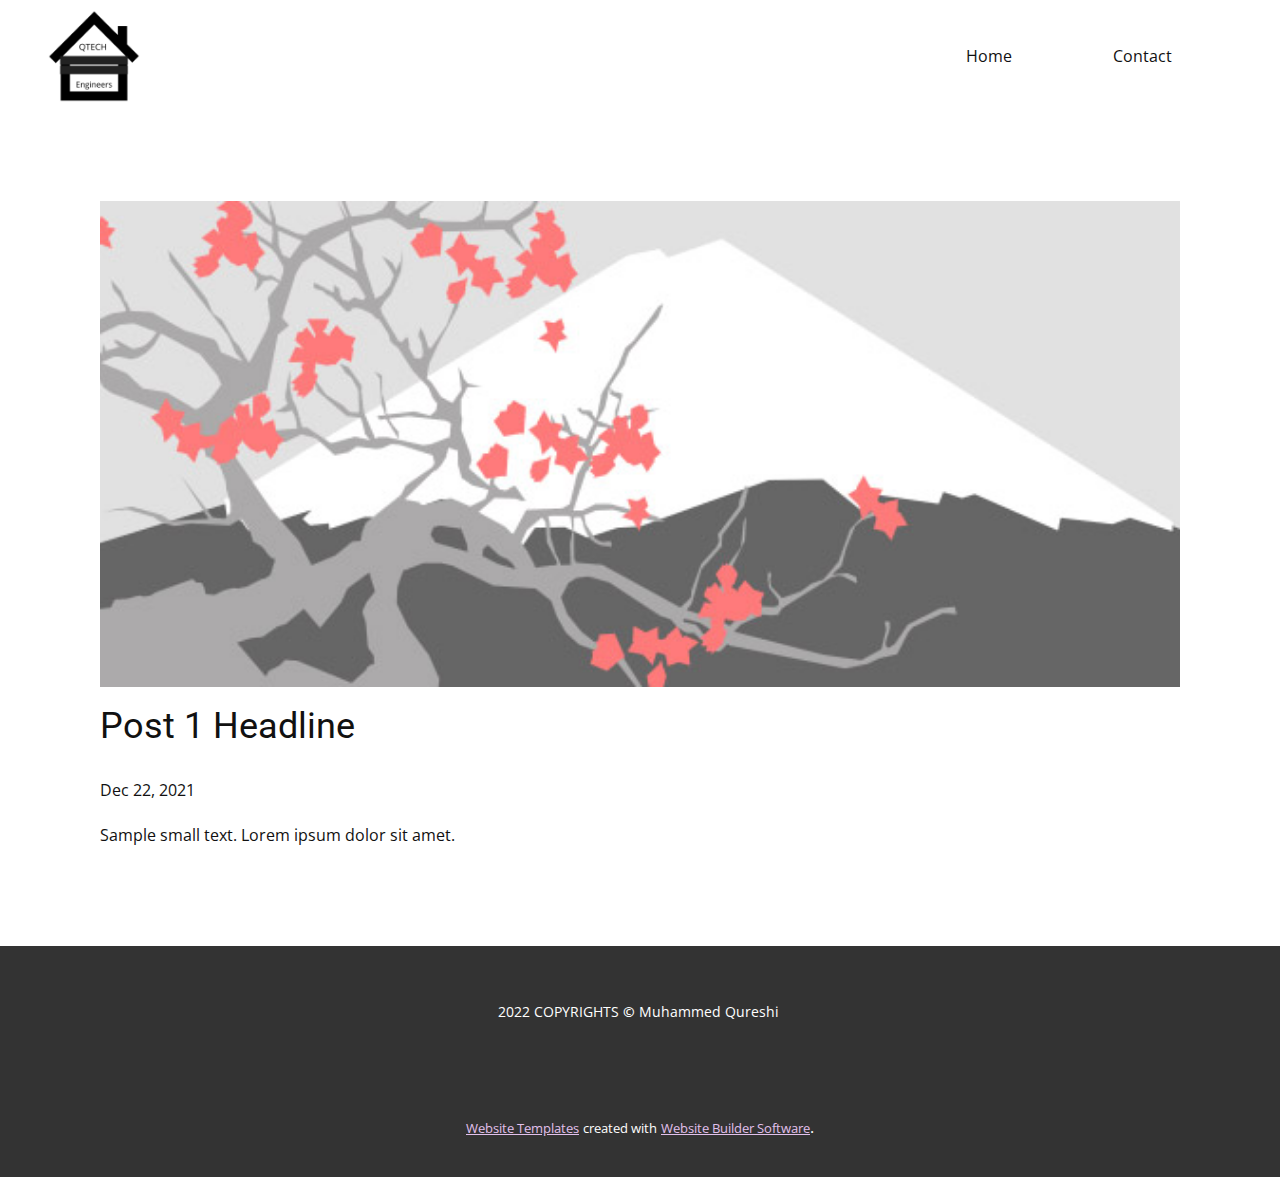
<file: blog/post.html>
<!doctype html>
<html style="font-size: 16px;"><head>
    <meta name="viewport" content="width=device-width, initial-scale=1.0">
    <meta charset="utf-8">
    <meta name="keywords" content="Post 1 Headline">
    <meta name="description" content="">
    <meta name="page_type" content="np-template-header-footer-from-plugin">
    <title>Post 1 Headline</title>
    <link rel="stylesheet" href="../nicepage.css" media="screen">
<link rel="stylesheet" href="../Post-Template.css" media="screen">
    <script class="u-script" type="text/javascript" src="../jquery.js" defer=""></script>
    <script class="u-script" type="text/javascript" src="../nicepage.js" defer=""></script>
    <meta name="generator" content="Nicepage 4.2.6, nicepage.com">
    <link id="u-theme-google-font" rel="stylesheet" href="https://fonts.googleapis.com/css?family=Roboto:100,100i,300,300i,400,400i,500,500i,700,700i,900,900i|Open+Sans:300,300i,400,400i,600,600i,700,700i,800,800i">
    
    
    
    
    
    <script type="application/ld+json">{
		"@context": "http://schema.org",
		"@type": "Organization",
		"name": "QTECH",
		"logo": "images/QTECHLOGO.png"
}</script>
    <meta name="theme-color" content="#834496">
  </head>
  <body class="u-body"><header class="u-clearfix u-header" id="sec-ec2f"><div class="u-clearfix u-sheet u-valign-middle u-sheet-1">
        <a href="../Home.html" data-page-id="66021526" class="u-image u-logo u-image-1" data-image-width="500" data-image-height="500" title="Home">
          <img src="../images/QTECHLOGO.png" class="u-logo-image u-logo-image-1">
        </a>
        <nav class="u-menu u-menu-dropdown u-offcanvas u-menu-1">
          <div class="menu-collapse" style="font-size: 1rem; letter-spacing: 0px;">
            <a class="u-button-style u-custom-left-right-menu-spacing u-custom-padding-bottom u-custom-top-bottom-menu-spacing u-nav-link u-text-active-palette-1-base u-text-hover-palette-2-base" href="#">
              <svg viewBox="0 0 24 24"><use xmlns:xlink="http://www.w3.org/1999/xlink" xlink:href="#menu-hamburger"></use></svg>
              <svg version="1.1" xmlns="http://www.w3.org/2000/svg" xmlns:xlink="http://www.w3.org/1999/xlink"><defs><symbol id="menu-hamburger" viewBox="0 0 16 16" style="width: 16px; height: 16px;"><rect y="1" width="16" height="2"></rect><rect y="7" width="16" height="2"></rect><rect y="13" width="16" height="2"></rect>
</symbol>
</defs></svg>
            </a>
          </div>
          <div class="u-custom-menu u-nav-container">
            <ul class="u-nav u-spacing-25 u-unstyled u-nav-1"><li class="u-nav-item"><a class="u-button-style u-nav-link" href="../Home.html" style="padding: 34px 38px;">Home</a>
</li><li class="u-nav-item"><a class="u-button-style u-nav-link" href="../Contact.html" style="padding: 34px 38px;">Contact</a>
</li></ul>
          </div>
          <div class="u-custom-menu u-nav-container-collapse">
            <div class="u-black u-container-style u-inner-container-layout u-opacity u-opacity-95 u-sidenav">
              <div class="u-inner-container-layout u-sidenav-overflow">
                <div class="u-menu-close"></div>
                <ul class="u-align-center u-nav u-popupmenu-items u-unstyled u-nav-2"><li class="u-nav-item"><a class="u-button-style u-nav-link" href="../Home.html" style="padding: 34px 38px;">Home</a>
</li><li class="u-nav-item"><a class="u-button-style u-nav-link" href="../Contact.html" style="padding: 34px 38px;">Contact</a>
</li></ul>
              </div>
            </div>
            <div class="u-black u-menu-overlay u-opacity u-opacity-70"></div>
          </div>
        </nav>
      </div></header>
    <section class="u-align-center u-clearfix u-section-1" id="sec-bdf3">
      <div class="u-clearfix u-sheet u-valign-middle-md u-valign-middle-sm u-valign-middle-xs u-sheet-1"><!--post_details--><!--post_details_options_json--><!--{"source":""}--><!--/post_details_options_json--><!--blog_post-->
        <div class="u-container-style u-expanded-width u-post-details u-post-details-1">
          <div class="u-container-layout u-valign-middle u-container-layout-1"><!--blog_post_image-->
            <img alt="" class="u-blog-control u-expanded-width u-image u-image-default u-image-1" src="[data-uri]"><!--/blog_post_image--><!--blog_post_header-->
            <h2 class="u-blog-control u-text u-text-1">Post 1 Headline</h2><!--/blog_post_header--><!--blog_post_metadata-->
            <div class="u-blog-control u-metadata u-metadata-1"><!--blog_post_metadata_date-->
              <span class="u-meta-date u-meta-icon">Dec 22, 2021</span><!--/blog_post_metadata_date--><!--blog_post_metadata_category-->
              <!--/blog_post_metadata_category--><!--blog_post_metadata_comments-->
              <!--/blog_post_metadata_comments-->
            </div><!--/blog_post_metadata--><!--blog_post_content-->
            <div class="u-align-justify u-blog-control u-post-content u-text u-text-2 fr-view">
  Sample small text. Lorem ipsum dolor sit amet.
  </div><!--/blog_post_content-->
          </div>
        </div><!--/blog_post--><!--/post_details-->
      </div>
    </section>
    
    
    
    
    
    <footer class="u-clearfix u-footer u-grey-80" id="sec-2b25"><div class="u-clearfix u-sheet u-sheet-1">
        <div class="u-align-center u-container-style u-group u-group-1">
          <div class="u-container-layout u-valign-middle u-container-layout-1">
            <p class="u-small-text u-text u-text-variant u-text-1">2022 COPYRIGHTS&nbsp;<b>©</b>&nbsp;Muhammed Qureshi&nbsp;<br>
            </p>
          </div>
        </div>
      </div></footer>
    <section class="u-backlink u-clearfix u-grey-80">
      <a class="u-link" href="https://nicepage.com/website-templates" target="_blank">
        <span>Website Templates</span>
      </a>
      <p class="u-text">
        <span>created with</span>
      </p>
      <a class="u-link" href="" target="_blank">
        <span>Website Builder Software</span>
      </a>. 
    </section>
  
</body></html>
</file>
